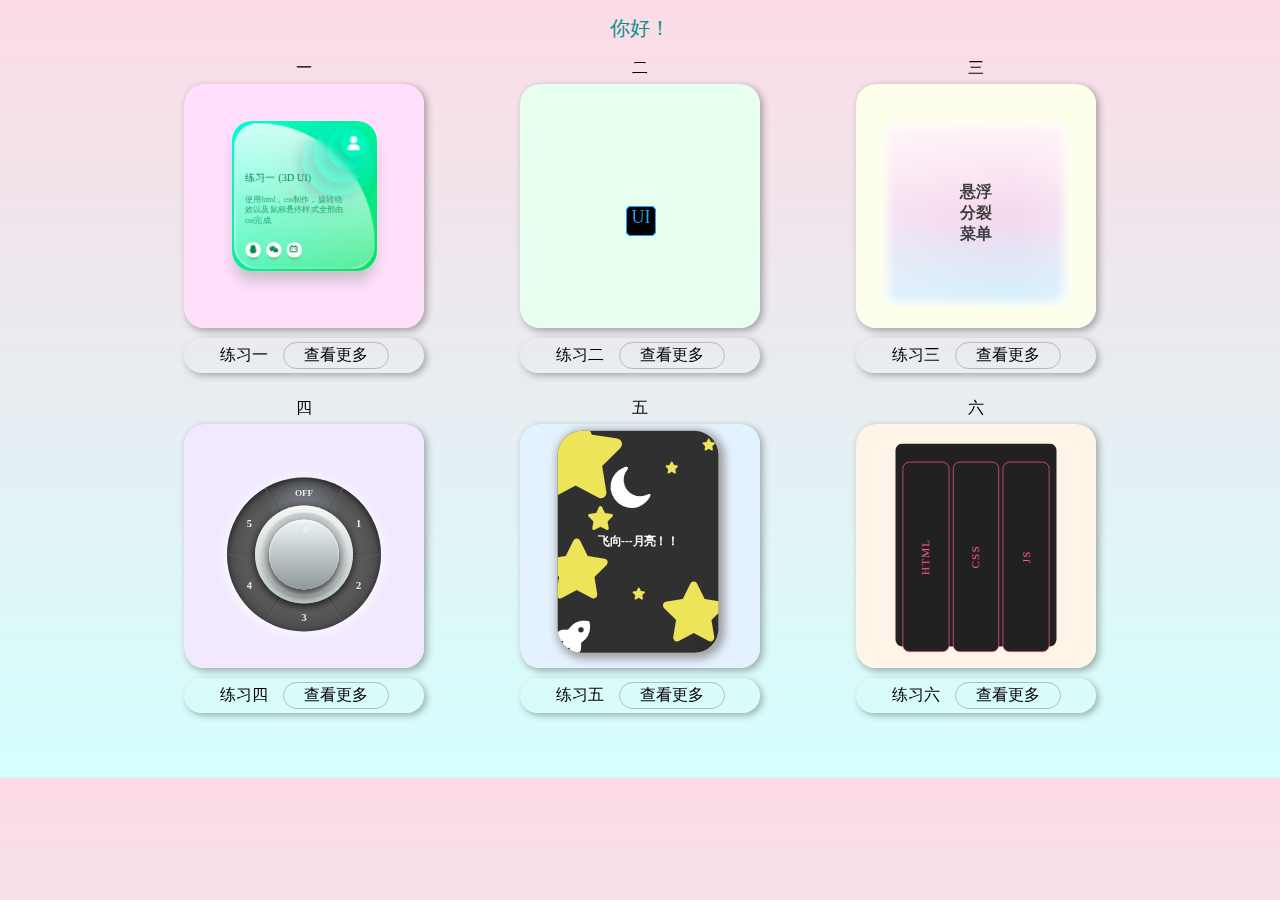
<file: index.html>
<!DOCTYPE html>
<html lang="en">

<head>
    <meta charset="UTF-8">
    <meta name="viewport" content="width=device-width, initial-scale=1.0">
    <title>项目二</title>
    <link rel="stylesheet" href="xiangmuer.css">
</head>

<body>
    <header class="toubu">
        <!-- 显示打字效果的元素 -->
        <p id="dz" class="dz dz-a"></p>
    </header>
    <div class="buju">
        <div class="chichun-bujukuang zibuju-a">一
            <div class="chichun-zhanshikuang zibuju-b">
                <iframe src="lx1/lx1.html" width="100%" height="100%" frameborder="0"></iframe>
            </div>
            <div class="zibuju-b zibuju-c">
                <p>练习一</p>
                <a href="lx1/lx1-a.html">查看更多</a>
            </div>
        </div>
        <div class="chichun-bujukuang zibuju-a">二
            <div class="chichun-zhanshikuang zibuju-b">
                <iframe src="lx2/lx2.html" width="100%" height="100%" frameborder="0"></iframe>
            </div>
            <div class="zibuju-b zibuju-c">
                <p>练习二</p>
                <span><a href="lx2/lx2-a.html">查看更多</a></span>
            </div>
        </div>
        <div class="chichun-bujukuang zibuju-a">三
            <div class="chichun-zhanshikuang zibuju-b">
                <iframe src="lx3/lx3.html" width="100%" height="100%" frameborder="0"></iframe>
            </div>
            <div class="zibuju-b zibuju-c">
                <p>练习三</p>
                <span><a href="lx3/lx3-a.html">查看更多</a></span>
            </div>
        </div>
        <div class="chichun-bujukuang zibuju-a">四
            <div class="chichun-zhanshikuang zibuju-b">
                <iframe src="lx4/lx4.html" width="100%" height="100%" frameborder="0"></iframe>
            </div>
            <div class="zibuju-b zibuju-c">
                <p>练习四</p>
                <span><a href="lx4/lx4-a.html">查看更多</a></span>
            </div>
        </div>
        <div class="chichun-bujukuang zibuju-a">五
            <div class="chichun-zhanshikuang zibuju-b">
                <iframe src="lx5/lx5.html" width="100%" height="100%" frameborder="0"></iframe>
            </div>
            <div class="zibuju-b zibuju-c">
                <p>练习五</p>
                <span><a href="lx5/lx5-a.html">查看更多</a></span>
            </div>
        </div>
        <div class="chichun-bujukuang zibuju-a">六
            <div class="chichun-zhanshikuang zibuju-b">
                <iframe src="lx6/lx6.html" width="100%" height="100%" frameborder="0"></iframe>
            </div>
            <div class="zibuju-b zibuju-c">
                <p>练习六</p>
                <span><a href="lx6/lx6-a.html">查看更多</a></span>
            </div>
        </div>
    </div>
    <!-- <header class="toubu">
        <p>css</p>
    </header>
    <div class="buju">
        <div class="chichun-bujukuang zibuju-a">1
            <div class="chichun-zhanshikuang zibuju-b">a</div>
            <div class="zibuju-a">
                <p>a</p>
            </div>
        </div>
        <div class="chichun-bujukuang zibuju-a">2
            <div class="chichun-zhanshikuang zibuju-b">a</div>
            <div class="zibuju-a">
                <p>a</p>
            </div>
        </div>
        <div class="chichun-bujukuang zibuju-a">3
            <div class="chichun-zhanshikuang zibuju-b">a</div>
            <div class="zibuju-a">
                <p>a</p>
            </div>
        </div>
        <div class="chichun-bujukuang zibuju-a">4
            <div class="chichun-zhanshikuang zibuju-b">a</div>
            <div class="zibuju-a">
                <p>a</p>
            </div>
        </div>
        <div class="chichun-bujukuang zibuju-a">5
            <div class="chichun-zhanshikuang zibuju-b">a</div>
            <div class="zibuju-a">
                <p>a</p>
            </div>
        </div>
        <div class="chichun-bujukuang zibuju-a">6
            <div class="chichun-zhanshikuang zibuju-b">a</div>
            <div class="zibuju-a">
                <p>a</p>
            </div>
        </div>
    </div>
    <header class="toubu">
        <p>js</p>
    </header>
    <div class="buju" style="margin-bottom: 3px;">
        <div class="chichun-bujukuang zibuju-a">1
            <div class="chichun-zhanshikuang zibuju-b">a</div>
            <div class="zibuju-a">
                <p>a</p>
            </div>
        </div>
        <div class="chichun-bujukuang zibuju-a">2
            <div class="chichun-zhanshikuang zibuju-b">a</div>
            <div class="zibuju-a">
                <p>a</p>
            </div>
        </div>
        <div class="chichun-bujukuang zibuju-a">3
            <div class="chichun-zhanshikuang zibuju-b">a</div>
            <div class="zibuju-a">
                <p>a</p>
            </div>
        </div>
        <div class="chichun-bujukuang zibuju-a">4
            <div class="chichun-zhanshikuang zibuju-b">a</div>
            <div class="zibuju-a">
                <p>a</p>
            </div>
        </div>
        <div class="chichun-bujukuang zibuju-a">5
            <div class="chichun-zhanshikuang zibuju-b">a</div>
            <div class="zibuju-a">
                <p>a</p>
            </div>
        </div>
        <div class="chichun-bujukuang zibuju-a">6
            <div class="chichun-zhanshikuang zibuju-b">a</div>
            <div class="zibuju-a">
                <p>a</p>
            </div>
        </div>
    </div> -->
    <script src="xiangmuer.js"></script>
</body>

</html>
</file>
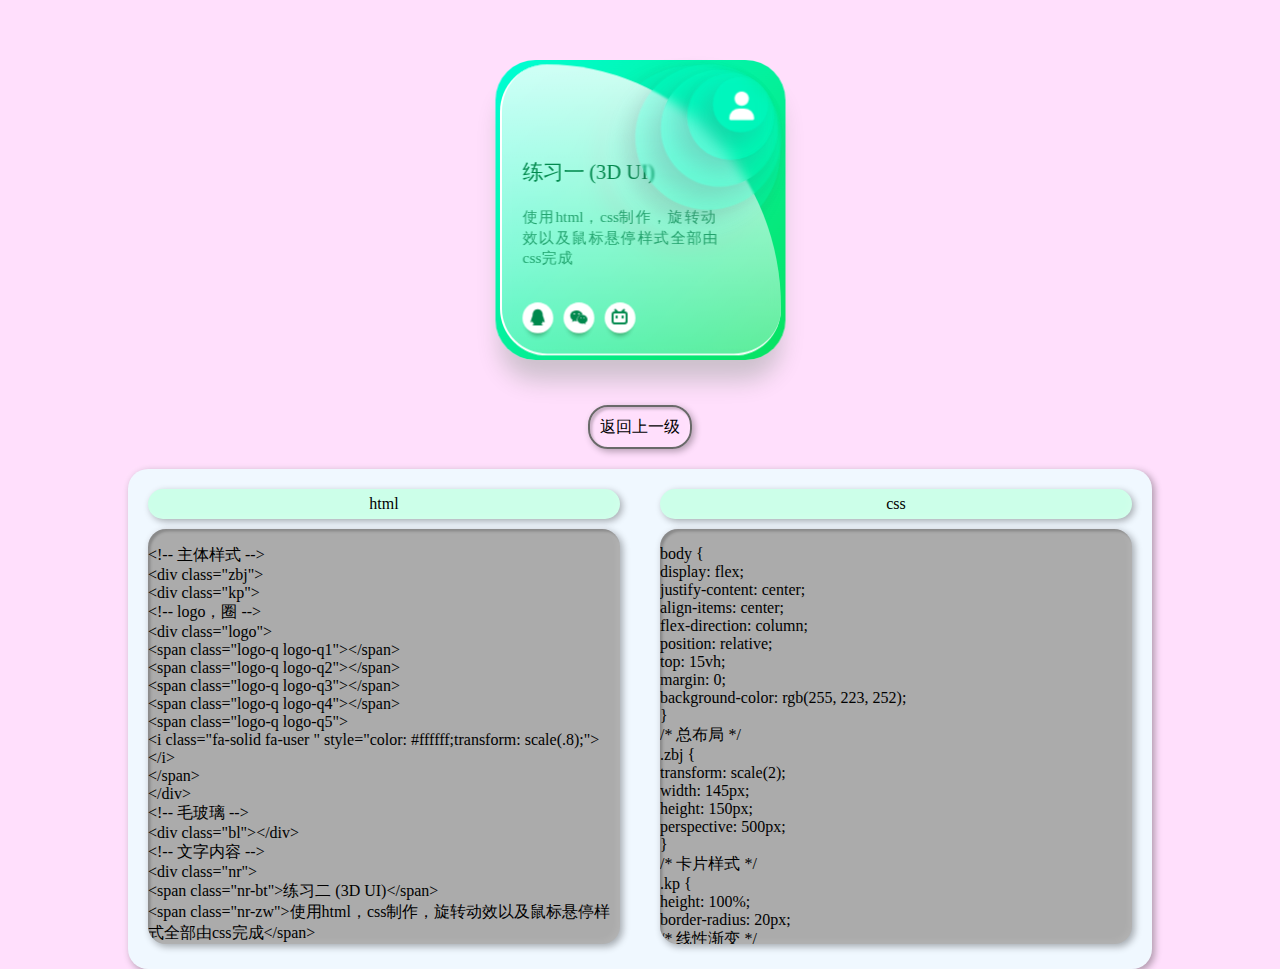
<file: lx1/lx1-a.html>
<!DOCTYPE html>
<html lang="en">

<head>
    <meta charset="UTF-8">
    <meta name="viewport" content="width=device-width, initial-scale=1.0">
    <title>练习一</title>
    <link rel="stylesheet" href="https://cdnjs.cloudflare.com/ajax/libs/font-awesome/6.1.1/css/all.min.css">
    <!-- 全局样式 -->
    <style>
        /* * {
            margin: 3px;
            border: 1px solid black;
        } */

        body {
            display: flex;
            justify-content: center;
            align-items: center;
            flex-direction: column;
            position: relative;
            top: 15vh;
            margin: 0;
            background-color: rgb(255, 223, 252);
        }
    </style>
    <!-- 主体样式 -->
    <style>
        /* 总布局 */
        .zbj {
            transform: scale(2);
            width: 145px;
            height: 150px;
            perspective: 500px;
        }

        /* 卡片样式 */
        .kp {
            height: 100%;
            border-radius: 20px;
            /* 线性渐变 */
            background: linear-gradient(135deg, rgb(0, 255, 214) 0%, rgb(8, 226, 96) 100%);
            /* 曲线动画，快进ease-in快出ease-out，all（应用于所有动画） */
            transition: all 0.5s ease-in-out;
            transform-style: preserve-3d;
            box-shadow: rgba(5, 71, 17, 0) 20px 25px 12.5px -20px, rgba(5, 71, 17, 0.2) 0px 12.5px 12.5px -2.5px;
        }

        /* 玻璃样式 */
        .bl {
            transform-style: preserve-3d;
            position: absolute;
            /* inset=top,right,buttom,left上，右，下，左 */
            inset: 4px;
            border-radius: 27.5px;
            border-top-right-radius: 100%;
            background: linear-gradient(0deg, rgba(255, 255, 255, 0.349) 0%, rgba(255, 255, 255, 0.815) 100%);
            /* 为后面的图形加效果，blur模糊，用于毛玻璃，-webkit旧版兼容 */
            -webkit-backdrop-filter: blur(2.5px);
            backdrop-filter: blur(2.5px);
            /* x，y，z */
            transform: translate3d(0px, 0px, 12.5px);
            border-left: 1px solid white;
            border-bottom: 1px solid white;
            transition: all 0.5s ease-in-out;
        }

        /* 文字内容 */
        .nr {
            padding: 50px 30px 0px 15px;
            transform: translate3d(0, 0, 13px);
        }

        /* 内容-标题 */
        .nr-bt {
            display: block;
            color: #00894d;
            font-weight: 450;
            font-size: 10px;
        }

        /* 内容-正文 */
        .nr-zw {
            display: block;
            color: rgba(0, 137, 78, 0.7647058824);
            font-size: 7.5px;
            margin-top: 10px;
        }

        /* 软件图标 */
        .tb {
            padding: 5px 5px;
            transform-style: preserve-3d;
            position: absolute;
            bottom: 10px;
            left: 10px;
            right: 10px;
            display: flex;
            align-items: center;
            justify-content: space-between;
            transform: translate3d(0, 0, 13px);
        }

        /* 图标布局 */
        .tb-bj {
            display: flex;
            gap: 5px;
            transform-style: preserve-3d;
        }

        /* 图标样式 */
        .tb-ys {
            width: 15px;
            height: 15px;
            padding: 2.5px;
            background: rgb(255, 255, 255);
            border-radius: 50%;
            border: none;
            display: grid;
            place-content: center;
            box-shadow: rgba(5, 71, 17, 0.5) 0px 3.5px 2.5px -2.5px;
            cursor: pointer;
        }

        /* 设置图标布局中第一个图标样式过度 */
        .tb-ys:first-child {
            transition: transform 0.2s ease-in-out 0.4s, box-shadow 0.2s ease-in-out 0.4s;
        }

        /* 第二个 */
        .tb-ys:nth-child(2) {
            transition: transform 0.2s ease-in-out 0.6s, box-shadow 0.2s ease-in-out 0.6s;
        }

        /* 第三个 */
        .tb-ys:nth-child(3) {
            transition: transform 0.2s ease-in-out 0.8s, box-shadow 0.2s ease-in-out 0.8s;
        }

        .tb-ys span {
            font-size: 8px;
            color: #00894d;
        }

        .tb-ys:hover {
            background: black;
        }

        .tb-ys:hover span {
            color: white;
        }

        /* 鼠标按下未松开时的样式 */
        .tb-ys:active {
            background: rgb(255, 234, 0);
        }

        .tb-ys:active span {
            color: black;
        }

        /* logo */
        .logo {
            position: absolute;
            right: 0;
            top: 0;
            transform-style: preserve-3d;
        }

        /* logo下面的圈 */
        .logo-q {
            display: block;
            position: absolute;
            aspect-ratio: 1;
            border-radius: 50%;
            top: 0;
            right: 0;
            box-shadow: rgba(100, 100, 111, 0.2) -5px 5px 10px 0px;
            -webkit-backdrop-filter: blur(2.5px);
            backdrop-filter: blur(2.5px);
            background: rgba(0, 249, 203, 0.2);
            transition: all 0.5s ease-in-out;
        }

        .logo-q1 {
            width: 85px;
            transform: translate3d(0, 0, 10px);
            top: 4px;
            right: 4px;
        }

        .logo-q2 {
            width: 70px;
            transform: translate3d(0, 0, 20px);
            top: 5px;
            right: 5px;
            -webkit-backdrop-filter: blur(0.5px);
            backdrop-filter: blur(0.5px);
            transition-delay: 0.4s;
        }

        .logo-q3 {
            width: 55px;
            transform: translate3d(0, 0, 30px);
            top: 8.5px;
            right: 8.5px;
            transition-delay: 0.8s;
        }

        .logo-q4 {
            width: 40px;
            transform: translate3d(0, 0, 40px);
            top: 11.5px;
            right: 11.5px;
            transition-delay: 1.2s;
        }

        .logo-q5 {
            width: 25px;
            transform: translate3d(0, 0, 50px);
            top: 15px;
            right: 15px;
            display: grid;
            place-content: center;
            transition-delay: 1.6s;
        }

        /* 卡片悬停样式 */
        .zbj:hover .kp {
            transform: rotate3d(1, 1, 0, 30deg);
            box-shadow: rgba(5, 71, 17, 0.3) 15px 25px 12.5px -20px, rgba(5, 71, 17, 0.1) 0px 12.5px 15px 0px;
        }

        .zbj:hover .kp .tb-ys {
            transform: translate3d(0, 0, 25px);
            box-shadow: rgba(5, 71, 17, 0.2) -2.5px 10px 5px 0px;
        }

        /* logo圈悬停样式 */
        .zbj:hover .kp .logo .logo-q2 {
            transform: translate3d(0, 0, 30px);
        }

        .zbj:hover .kp .logo .logo-q3 {
            transform: translate3d(0, 0, 40px);
        }

        .zbj:hover .kp .logo .logo-q4 {
            transform: translate3d(0, 0, 50px);
        }

        .zbj:hover .kp .logo .logo-q5 {
            transform: translate3d(0, 0, 60px);
        }
    </style>
    <!-- 返回按钮样式 -->
    <style>
        /* 返回上一级按钮 */
        .anniu {
            box-shadow: inset 2.5px 2.5px 2.5px rgba(0, 0, 0, 0.2),
                inset -2.5px -2.5px 7.5px rgba(255, 255, 255, 0.1),
                2.5px 2.5px 7.5px rgba(0, 0, 0, 0.3),
                -2.5px -2.5px 7.5px rgba(255, 255, 255, 0.1);
            margin-top: 120px;
            margin-bottom: 20px;
            display: flex;
            justify-content: center;
            align-items: center;
            height: 40px;
            width: 100px;
            border: 2px solid rgb(105, 105, 105);
            border-radius: 20px;
            transition: 0.5s;
            cursor: pointer;
        }

        .anniu:hover {
            border: 2px solid rgb(255, 255, 255);
            background-color: rgb(29, 29, 29);
            color: white;
        }
    </style>
    <!-- 代码区样式 -->
    <style>
        /* 代码区 */
        .dmq {
            /* border: 1px solid black; */
            border-radius: 20px;
            height: auto;
            width: 80%;
            display: flex;
            align-items: center;
            justify-content: space-evenly;
            flex-wrap: wrap;
            background-color: aliceblue;
            box-shadow:
                inset -2.5px -2.5px 7.5px rgba(255, 255, 255, 0.1),
                2.5px 2.5px 7.5px rgba(0, 0, 0, 0.3),
                -2.5px -2.5px 7.5px rgba(255, 255, 255, 0.1);
        }

        /* 类别 */
        .html,
        .css,
        .js {
            margin: 10px;
            flex: 1;
            height: 480px;
            border-radius: 19px;
            min-width: 30vh;

        }

        /* 类别文字样式 */
        .lb-wz {
            height: 30px;
            margin: 10px;
            border-radius: 18px;
            display: flex;
            justify-content: center;
            align-items: center;
            background-color: #ccffe9;
            box-shadow:
                inset -2.5px -2.5px 7.5px rgba(255, 255, 255, 0.1),
                2.5px 2.5px 7.5px rgba(0, 0, 0, 0.3),
                -2.5px -2.5px 7.5px rgba(255, 255, 255, 0.1);
        }

        /* 代码 */
        .dm {
            border-radius: 18px;
            margin: 10px;
            height: 415px;
            overflow: auto;
            background-color: rgb(171, 171, 171);
            box-shadow: inset 2.5px 2.5px 2.5px rgba(0, 0, 0, 0.2),
                inset -2.5px -2.5px 7.5px rgba(255, 255, 255, 0.1),
                2.5px 2.5px 7.5px rgba(0, 0, 0, 0.3),
                -2.5px -2.5px 7.5px rgba(255, 255, 255, 0.1);
        }
    </style>
</head>

<body>
    <!-- 主体样式 -->
    <div class="zbj">
        <div class="kp">
            <!-- logo，圈 -->
            <div class="logo">
                <span class="logo-q logo-q1"></span>
                <span class="logo-q logo-q2"></span>
                <span class="logo-q logo-q3"></span>
                <span class="logo-q logo-q4"></span>
                <span class="logo-q logo-q5">
                    <i class="fa-solid fa-user " style="color: #ffffff;transform: scale(.8);"></i>
                </span>
            </div>
            <!-- 毛玻璃 -->
            <div class="bl"></div>
            <!-- 文字内容 -->
            <div class="nr">
                <span class="nr-bt">练习一 (3D UI)</span>
                <span class="nr-zw">使用html，css制作，旋转动效以及鼠标悬停样式全部由css完成</span>
            </div>
            <!-- 软件图标 -->
            <div class="tb">
                <div class="tb-bj">
                    <button class="tb-ys">
                        <span>
                            <i class="fa-brands fa-qq"></i>
                        </span>
                    </button>
                    <button class="tb-ys">
                        <span>
                            <i class="fa-brands fa-weixin"></i>
                        </span>
                    </button>
                    <button class="tb-ys">
                        <span>
                            <i class="fa-brands fa-bilibili"></i>
                        </span>
                    </button>
                </div>
            </div>
        </div>
    </div>
    <!-- 返回按钮 -->
    <div id="fh" class="anniu">返回上一级</div>
    <script>
        var fhan = document.getElementById('fh');
        // 点击事件
        fhan.addEventListener('click', function () {
            // 用history对象的back方法返回上级页面
            history.back();
        });
    </script>
    <!-- 代码区 -->
    <div class="dmq">
        <!-- html部分 -->
        <div class="html">
            <div class="lb-wz">html</div>
            <div class="dm">
                <p>
                    &lt;!-- 主体样式 --&gt;<br>
                    &lt;div class="zbj"&gt;<br>
                    &lt;div class="kp"&gt;<br>
                    &lt;!-- logo，圈 --&gt;<br>
                    &lt;div class="logo"&gt;<br>
                    &lt;span class="logo-q logo-q1"&gt;&lt;/span&gt;<br>
                    &lt;span class="logo-q logo-q2"&gt;&lt;/span&gt;<br>
                    &lt;span class="logo-q logo-q3"&gt;&lt;/span&gt;<br>
                    &lt;span class="logo-q logo-q4"&gt;&lt;/span&gt;<br>
                    &lt;span class="logo-q logo-q5"&gt;<br>
                    &lt;i class="fa-solid fa-user " style="color: #ffffff;transform:
                    scale(.8);"&gt;&lt;/i&gt;<br>
                    &lt;/span&gt;<br>
                    &lt;/div&gt;<br>
                    &lt;!-- 毛玻璃 --&gt;<br>
                    &lt;div class="bl"&gt;&lt;/div&gt;<br>
                    &lt;!-- 文字内容 --&gt;<br>
                    &lt;div class="nr"&gt;<br>
                    &lt;span class="nr-bt"&gt;练习二 (3D UI)&lt;/span&gt;<br>
                    &lt;span
                    class="nr-zw"&gt;使用html，css制作，旋转动效以及鼠标悬停样式全部由css完成&lt;/span&gt;<br>
                    &lt;/div&gt;<br>
                    &lt;!-- 软件图标 --&gt;<br>
                    &lt;div class="tb"&gt;<br>
                    &lt;div class="tb-bj"&gt;<br>
                    &lt;button class="tb-ys"&gt;<br>
                    &lt;span&gt;<br>
                    &lt;i class="fa-brands fa-qq"&gt;&lt;/i&gt;<br>
                    &lt;/span&gt;<br>
                    &lt;/button&gt;<br>
                    &lt;button class="tb-ys"&gt;<br>
                    &lt;span&gt;<br>
                    &lt;i class="fa-brands fa-weixin"&gt;&lt;/i&gt;<br>
                    &lt;/span&gt;<br>
                    &lt;/button&gt;<br>
                    &lt;button class="tb-ys"&gt;<br>
                    &lt;span&gt;<br>
                    &lt;i class="fa-brands fa-bilibili"&gt;&lt;/i&gt;<br>
                    &lt;/span&gt;<br>
                    &lt;/button&gt;<br>
                    &lt;/div&gt;<br>
                    &lt;/div&gt;<br>
                    &lt;/div&gt;<br>
                    &lt;/div&gt;<br>
                </p>
            </div>
        </div>
        <!-- css部分 -->
        <div class="css">
            <div class="lb-wz">css</div>
            <div class="dm">
                <p>
                    body {<br>
                    display: flex;<br>
                    justify-content: center;<br>
                    align-items: center;<br>
                    flex-direction: column;<br>
                    position: relative;<br>
                    top: 15vh;<br>
                    margin: 0;<br>
                    background-color: rgb(255, 223, 252);<br>
                    }<br>
                    /* 总布局 */<br>
                    .zbj {<br>
                    transform: scale(2);<br>
                    width: 145px;<br>
                    height: 150px;<br>
                    perspective: 500px;<br>
                    }<br>

                    /* 卡片样式 */<br>
                    .kp {<br>
                    height: 100%;<br>
                    border-radius: 20px;<br>
                    /* 线性渐变 */<br>
                    background: linear-gradient(135deg, rgb(0, 255, 214) 0%, rgb(8, 226, 96) 100%);<br>
                    /* 曲线动画，快进ease-in快出ease-out，all（应用于所有动画） */<br>
                    transition: all 0.5s ease-in-out;<br>
                    transform-style: preserve-3d;<br>
                    box-shadow: rgba(5, 71, 17, 0) 20px 25px 12.5px -20px, rgba(5, 71, 17, 0.2) 0px 12.5px 12.5px<br>
                    -2.5px;<br>
                    }<br>

                    /* 玻璃样式 */<br>
                    .bl {<br>
                    transform-style: preserve-3d;<br>
                    position: absolute;<br>
                    /* inset=top,right,buttom,left上，右，下，左 */<br>
                    inset: 4px;<br>
                    border-radius: 27.5px;<br>
                    border-top-right-radius: 100%;<br>
                    background: linear-gradient(0deg, rgba(255, 255, 255, 0.349) 0%, rgba(255, 255, 255, 0.815)
                    100%);<br>
                    /* 为后面的图形加效果，blur模糊，用于毛玻璃，-webkit旧版兼容 */<br>
                    -webkit-backdrop-filter: blur(2.5px);<br>
                    backdrop-filter: blur(2.5px);<br>
                    /* x，y，z */<br>
                    transform: translate3d(0px, 0px, 12.5px);<br>
                    border-left: 1px solid white;<br>
                    border-bottom: 1px solid white;<br>
                    transition: all 0.5s ease-in-out;<br>
                    }<br>

                    /* 文字内容 */<br>
                    .nr {<br>
                    padding: 50px 30px 0px 15px;<br>
                    transform: translate3d(0, 0, 13px);<br>
                    }<br>

                    /* 内容-标题 */<br>
                    .nr-bt {<br>
                    display: block;<br>
                    color: #00894d;<br>
                    font-weight: 450;<br>
                    font-size: 10px;<br>
                    }<br>

                    /* 内容-正文 */<br>
                    .nr-zw {<br>
                    display: block;<br>
                    color: rgba(0, 137, 78, 0.7647058824);<br>
                    font-size: 7.5px;<br>
                    margin-top: 10px;<br>
                    }<br>

                    /* 软件图标 */<br>
                    .tb {<br>
                    padding: 5px 5px;<br>
                    transform-style: preserve-3d;<br>
                    position: absolute;<br>
                    bottom: 10px;<br>
                    left: 10px;<br>
                    right: 10px;<br>
                    display: flex;<br>
                    align-items: center;<br>
                    justify-content: space-between;<br>
                    transform: translate3d(0, 0, 13px);<br>
                    }<br>

                    /* 图标布局 */<br>
                    .tb-bj {<br>
                    display: flex;<br>
                    gap: 5px;<br>
                    transform-style: preserve-3d;<br>
                    }<br>

                    /* 图标样式 */<br>
                    .tb-ys {<br>
                    width: 15px;<br>
                    height: 15px;<br>
                    padding: 2.5px;<br>
                    background: rgb(255, 255, 255);<br>
                    border-radius: 50%;<br>
                    border: none;<br>
                    display: grid;<br>
                    place-content: center;<br>
                    box-shadow: rgba(5, 71, 17, 0.5) 0px 3.5px 2.5px -2.5px;<br>
                    cursor: pointer;<br>
                    }<br>

                    /* 设置图标布局中第一个图标样式过度 */<br>
                    .tb-ys:first-child {<br>
                    transition: transform 0.2s ease-in-out 0.4s, box-shadow 0.2s ease-in-out 0.4s;<br>
                    }<br>

                    /* 第二个 */<br>
                    .tb-ys:nth-child(2) {<br>
                    transition: transform 0.2s ease-in-out 0.6s, box-shadow 0.2s ease-in-out 0.6s;<br>
                    }<br>

                    /* 第三个 */
                    .tb-ys:nth-child(3) {<br>
                    transition: transform 0.2s ease-in-out 0.8s, box-shadow 0.2s ease-in-out 0.8s;<br>
                    }<br>

                    .tb-ys span {<br>
                    font-size: 8px;<br>
                    color: #00894d;<br>
                    }<br>

                    .tb-ys:hover {<br>
                    background: black;<br>
                    }<br>

                    .tb-ys:hover span {<br>
                    color: white;<br>
                    }<br>

                    /* 鼠标按下未松开时的样式 */<br>
                    .tb-ys:active {<br>
                    background: rgb(255, 234, 0);<br>
                    }<br>

                    .tb-ys:active span {<br>
                    color: black;<br>
                    }<br>

                    /* logo */<br>
                    .logo {<br>
                    position: absolute;<br>
                    right: 0;<br>
                    top: 0;<br>
                    transform-style: preserve-3d;<br>
                    }<br>

                    /* logo下面的圈 */<br>
                    .logo-q {<br>
                    display: block;<br>
                    position: absolute;<br>
                    aspect-ratio: 1;<br>
                    border-radius: 50%;<br>
                    top: 0;<br>
                    right: 0;<br>
                    box-shadow: rgba(100, 100, 111, 0.2) -5px 5px 10px 0px;<br>
                    -webkit-backdrop-filter: blur(2.5px);<br>
                    backdrop-filter: blur(2.5px);<br>
                    background: rgba(0, 249, 203, 0.2);<br>
                    transition: all 0.5s ease-in-out;<br>
                    }<br>

                    .logo-q1 {<br>
                    width: 85px;<br>
                    transform: translate3d(0, 0, 10px);<br>
                    top: 4px;<br>
                    right: 4px;<br>
                    }<br>

                    .logo-q2 {<br>
                    width: 70px;<br>
                    transform: translate3d(0, 0, 20px);<br>
                    top: 5px;<br>
                    right: 5px;<br>
                    -webkit-backdrop-filter: blur(0.5px);<br>
                    backdrop-filter: blur(0.5px);<br>
                    transition-delay: 0.4s;<br>
                    }<br>

                    .logo-q3 {<br>
                    width: 55px;<br>
                    transform: translate3d(0, 0, 30px);<br>
                    top: 8.5px;<br>
                    right: 8.5px;<br>
                    transition-delay: 0.8s;<br>
                    }<br>

                    .logo-q4 {<br>
                    width: 40px;<br>
                    transform: translate3d(0, 0, 40px);<br>
                    top: 11.5px;<br>
                    right: 11.5px;<br>
                    transition-delay: 1.2s;<br>
                    }<br>

                    .logo-q5 {<br>
                    width: 25px;<br>
                    transform: translate3d(0, 0, 50px);<br>
                    top: 15px;<br>
                    right: 15px;<br>
                    display: grid;<br>
                    place-content: center;<br>
                    transition-delay: 1.6s;<br>
                    }<br>

                    /* 卡片悬停样式 */<br>
                    .zbj:hover .kp {<br>
                    transform: rotate3d(1, 1, 0, 30deg);<br>
                    box-shadow: rgba(5, 71, 17, 0.3) 15px 25px 12.5px -20px, rgba(5, 71, 17, 0.1) 0px 12.5px 15px
                    0px;<br>
                    }<br>

                    .zbj:hover .kp .tb-ys {<br>
                    transform: translate3d(0, 0, 25px);<br>
                    box-shadow: rgba(5, 71, 17, 0.2) -2.5px 10px 5px 0px;<br>
                    }<br>

                    /* logo圈悬停样式 */<br>
                    .zbj:hover .kp .logo .logo-q2 {<br>
                    transform: translate3d(0, 0, 30px);<br>
                    }<br>

                    .zbj:hover .kp .logo .logo-q3 {<br>
                    transform: translate3d(0, 0, 40px);<br>
                    }<br>

                    .zbj:hover .kp .logo .logo-q4 {<br>
                    transform: translate3d(0, 0, 50px);<br>
                    }<br>

                    .zbj:hover .kp .logo .logo-q5 {<br>
                    transform: translate3d(0, 0, 60px);<br>
                    }<br>
                </p>
            </div>
        </div>
        <!-- js部分 -->
        <!-- <div class="js">
            <div class="lb-wz">js</div>
            <div class="dm">
                <p></p>
            </div>
        </div> -->
    </div>
</body>

</html>
</file>
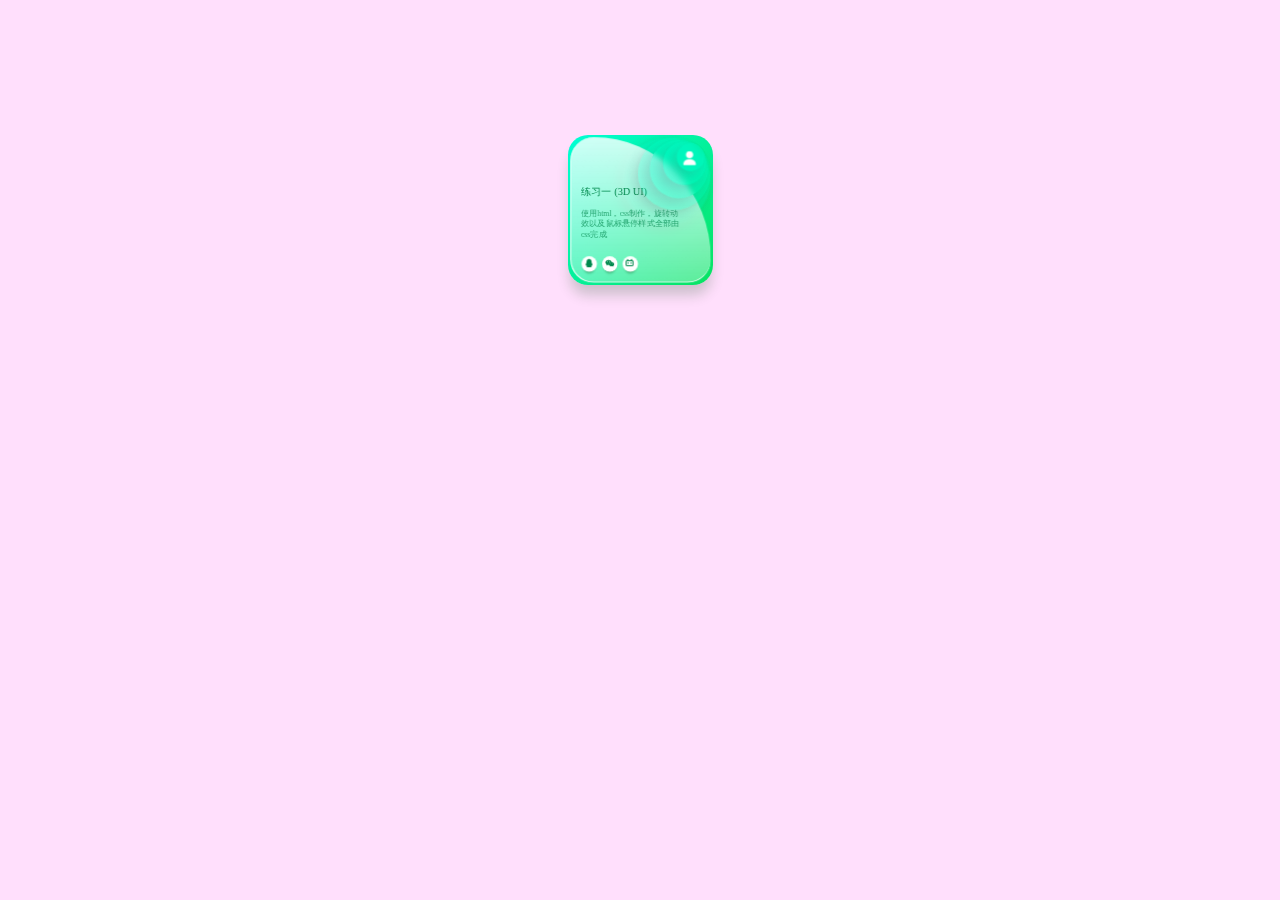
<file: lx1/lx1.html>
<!DOCTYPE html>
<html lang="en">

<head>
    <meta charset="UTF-8">
    <meta name="viewport" content="width=device-width, initial-scale=1.0">
    <title>练习一</title>
    <link rel="stylesheet" href="https://cdnjs.cloudflare.com/ajax/libs/font-awesome/6.1.1/css/all.min.css">
    <!-- 全局样式 -->
    <style>
        /* * {
            margin: 3px;
            border: 1px solid black;
        } */

        body {
            display: flex;
            justify-content: center;
            align-items: center;
            flex-direction: column;
            position: relative;
            top: 15vh;
            margin: 0;
            background-color: rgb(255, 223, 252);
        }
    </style>
    <!-- 主体样式 -->
    <style>
        /* 总布局 */
        .zbj {
            /* transform: scale(2); */
            width: 145px;
            height: 150px;
            perspective: 500px;
        }

        /* 卡片样式 */
        .kp {
            height: 100%;
            border-radius: 20px;
            /* 线性渐变 */
            background: linear-gradient(135deg, rgb(0, 255, 214) 0%, rgb(8, 226, 96) 100%);
            /* 曲线动画，快进ease-in快出ease-out，all（应用于所有动画） */
            transition: all 0.5s ease-in-out;
            transform-style: preserve-3d;
            box-shadow: rgba(5, 71, 17, 0) 20px 25px 12.5px -20px, rgba(5, 71, 17, 0.2) 0px 12.5px 12.5px -2.5px;
        }

        /* 玻璃样式 */
        .bl {
            transform-style: preserve-3d;
            position: absolute;
            /* inset=top,right,buttom,left上，右，下，左 */
            inset: 4px;
            border-radius: 27.5px;
            border-top-right-radius: 100%;
            background: linear-gradient(0deg, rgba(255, 255, 255, 0.349) 0%, rgba(255, 255, 255, 0.815) 100%);
            /* 为后面的图形加效果，blur模糊，用于毛玻璃，-webkit旧版兼容 */
            -webkit-backdrop-filter: blur(2.5px);
            backdrop-filter: blur(2.5px);
            /* x，y，z */
            transform: translate3d(0px, 0px, 12.5px);
            border-left: 1px solid white;
            border-bottom: 1px solid white;
            transition: all 0.5s ease-in-out;
        }

        /* 文字内容 */
        .nr {
            padding: 50px 30px 0px 15px;
            transform: translate3d(0, 0, 13px);
        }

        /* 内容-标题 */
        .nr-bt {
            display: block;
            color: #00894d;
            font-weight: 450;
            font-size: 10px;
        }

        /* 内容-正文 */
        .nr-zw {
            display: block;
            color: rgba(0, 137, 78, 0.7647058824);
            font-size: 7.5px;
            margin-top: 10px;
        }

        /* 软件图标 */
        .tb {
            padding: 5px 5px;
            transform-style: preserve-3d;
            position: absolute;
            bottom: 10px;
            left: 10px;
            right: 10px;
            display: flex;
            align-items: center;
            justify-content: space-between;
            transform: translate3d(0, 0, 13px);
        }

        /* 图标布局 */
        .tb-bj {
            display: flex;
            gap: 5px;
            transform-style: preserve-3d;
        }

        /* 图标样式 */
        .tb-ys {
            width: 15px;
            height: 15px;
            padding: 2.5px;
            background: rgb(255, 255, 255);
            border-radius: 50%;
            border: none;
            display: grid;
            place-content: center;
            box-shadow: rgba(5, 71, 17, 0.5) 0px 3.5px 2.5px -2.5px;
        }

        /* 设置图标布局中第一个图标样式过度 */
        .tb-ys:first-child {
            transition: transform 0.2s ease-in-out 0.4s, box-shadow 0.2s ease-in-out 0.4s;
        }

        /* 第二个 */
        .tb-ys:nth-child(2) {
            transition: transform 0.2s ease-in-out 0.6s, box-shadow 0.2s ease-in-out 0.6s;
        }

        /* 第三个 */
        .tb-ys:nth-child(3) {
            transition: transform 0.2s ease-in-out 0.8s, box-shadow 0.2s ease-in-out 0.8s;
        }

        .tb-ys span {
            font-size: 8px;
            color: #00894d;
        }

        .tb-ys:hover {
            background: black;
        }

        .tb-ys:hover span {
            color: white;
        }

        /* 鼠标按下未松开时的样式 */
        .tb-ys:active {
            background: rgb(255, 234, 0);
        }

        .tb-ys:active span {
            color: black;
        }

        /* logo */
        .logo {
            position: absolute;
            right: 0;
            top: 0;
            transform-style: preserve-3d;
        }

        /* logo下面的圈 */
        .logo-q {
            display: block;
            position: absolute;
            aspect-ratio: 1;
            border-radius: 50%;
            top: 0;
            right: 0;
            box-shadow: rgba(100, 100, 111, 0.2) -5px 5px 10px 0px;
            -webkit-backdrop-filter: blur(2.5px);
            backdrop-filter: blur(2.5px);
            background: rgba(0, 249, 203, 0.2);
            transition: all 0.5s ease-in-out;
        }

        .logo-q1 {
            width: 85px;
            transform: translate3d(0, 0, 10px);
            top: 4px;
            right: 4px;
        }

        .logo-q2 {
            width: 70px;
            transform: translate3d(0, 0, 20px);
            top: 5px;
            right: 5px;
            -webkit-backdrop-filter: blur(0.5px);
            backdrop-filter: blur(0.5px);
            transition-delay: 0.4s;
        }

        .logo-q3 {
            width: 55px;
            transform: translate3d(0, 0, 30px);
            top: 8.5px;
            right: 8.5px;
            transition-delay: 0.8s;
        }

        .logo-q4 {
            width: 40px;
            transform: translate3d(0, 0, 40px);
            top: 11.5px;
            right: 11.5px;
            transition-delay: 1.2s;
        }

        .logo-q5 {
            width: 25px;
            transform: translate3d(0, 0, 50px);
            top: 15px;
            right: 15px;
            display: grid;
            place-content: center;
            transition-delay: 1.6s;
        }

        /* 卡片悬停样式 */
        .zbj:hover .kp {
            transform: rotate3d(1, 1, 0, 30deg);
            box-shadow: rgba(5, 71, 17, 0.3) 15px 25px 12.5px -20px, rgba(5, 71, 17, 0.1) 0px 12.5px 15px 0px;
        }

        .zbj:hover .kp .tb-ys {
            transform: translate3d(0, 0, 25px);
            box-shadow: rgba(5, 71, 17, 0.2) -2.5px 10px 5px 0px;
        }

        /* logo圈悬停样式 */
        .zbj:hover .kp .logo .logo-q2 {
            transform: translate3d(0, 0, 30px);
        }

        .zbj:hover .kp .logo .logo-q3 {
            transform: translate3d(0, 0, 40px);
        }

        .zbj:hover .kp .logo .logo-q4 {
            transform: translate3d(0, 0, 50px);
        }

        .zbj:hover .kp .logo .logo-q5 {
            transform: translate3d(0, 0, 60px);
        }
    </style>
</head>

<body>
    <!-- 主体样式 -->
    <div class="zbj">
        <div class="kp">
            <!-- logo，圈 -->
            <div class="logo">
                <span class="logo-q logo-q1"></span>
                <span class="logo-q logo-q2"></span>
                <span class="logo-q logo-q3"></span>
                <span class="logo-q logo-q4"></span>
                <span class="logo-q logo-q5">
                    <i class="fa-solid fa-user " style="color: #ffffff;transform: scale(.8);"></i>
                </span>
            </div>
            <!-- 毛玻璃 -->
            <div class="bl"></div>
            <!-- 文字内容 -->
            <div class="nr">
                <span class="nr-bt">练习一 (3D UI)</span>
                <span class="nr-zw">使用html，css制作，旋转动效以及鼠标悬停样式全部由css完成</span>
            </div>
            <!-- 软件图标 -->
            <div class="tb">
                <div class="tb-bj">
                    <button class="tb-ys">
                        <span>
                            <i class="fa-brands fa-qq"></i>
                        </span>
                    </button>
                    <button class="tb-ys">
                        <span>
                            <i class="fa-brands fa-weixin"></i>
                        </span>
                    </button>
                    <button class="tb-ys">
                        <span>
                            <i class="fa-brands fa-bilibili"></i>
                        </span>
                    </button>
                </div>
            </div>
        </div>
    </div>
</body>

</html>
</file>
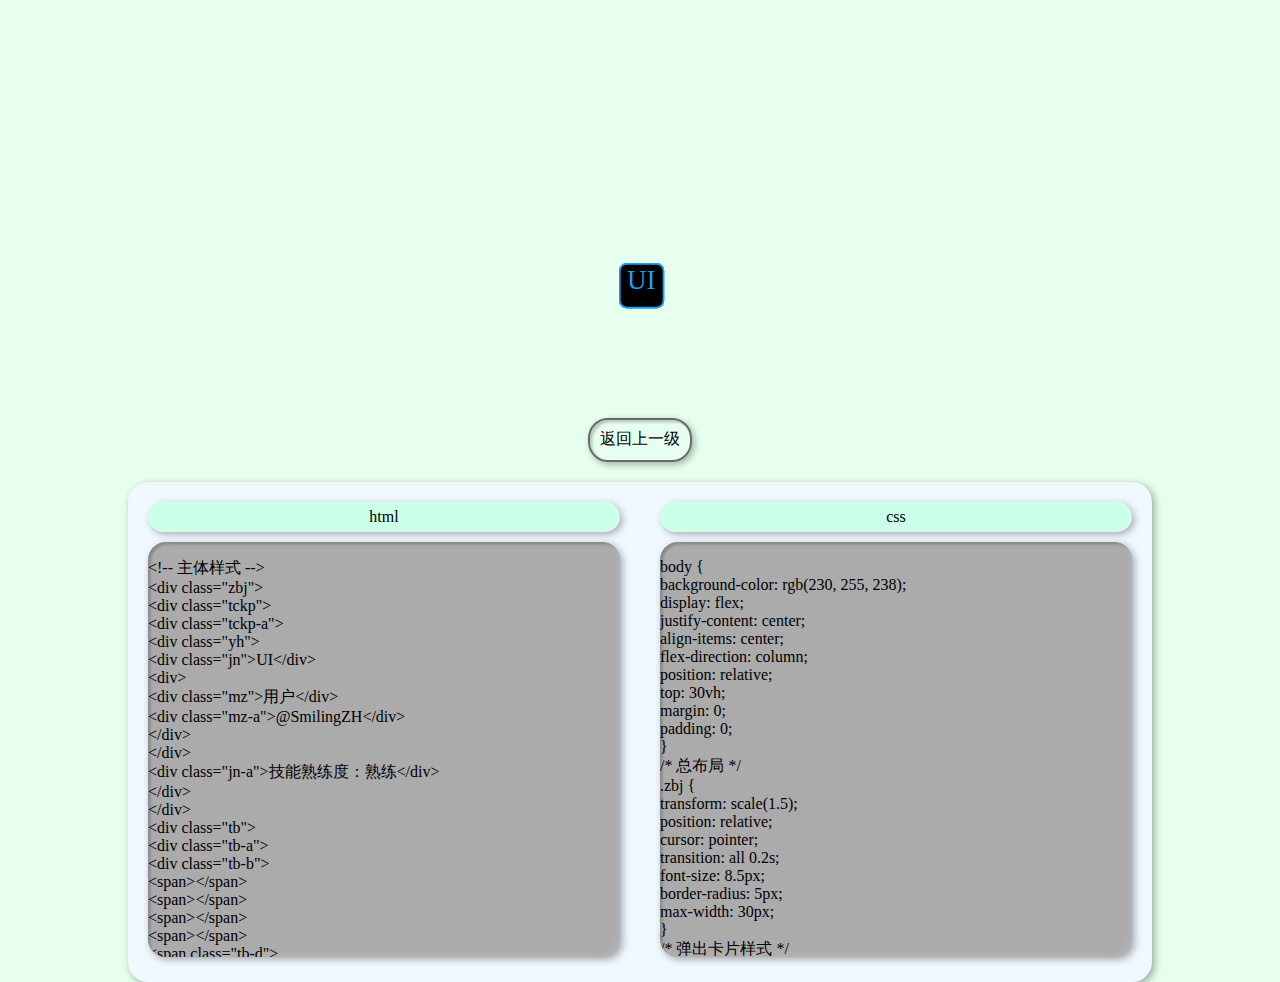
<file: lx2/lx2-a.html>
<!DOCTYPE html>
<html lang="en">

<head>
    <meta charset="UTF-8">
    <meta name="viewport" content="width=device-width, initial-scale=1.0">
    <title>练习二</title>
    <!-- 全局样式 -->
    <style>
        /* * {
            margin: 3px;
            border: 1px solid black;
        } */

        body {
            background-color: rgb(230, 255, 238);
            display: flex;
            justify-content: center;
            align-items: center;
            flex-direction: column;
            position: relative;
            top: 30vh;
            margin: 0;
            padding: 0;
        }
    </style>
    <!-- 主体样式 -->
    <style>
        /* 总布局 */
        .zbj {
            transform: scale(1.5);
            position: relative;
            cursor: pointer;
            transition: all 0.2s;
            font-size: 8.5px;
            border-radius: 5px;
            max-width: 30px;
        }

        /* 弹出卡片样式 */
        .tckp {
            position: absolute;
            top: 0;
            left: 50%;
            transform: translateX(-50%);
            padding: 10px;
            /* 透明度0~1=0~100% */
            opacity: 0;
            pointer-events: none;
            transition: all 0.3s;
            border-radius: 8.5px;
            box-shadow: inset 2.5px 2.5px 2.5px rgba(0, 0, 0, 0.2),
                inset -2.5px -2.5px 7.5px rgba(255, 255, 255, 0.1),
                2.5px 2.5px 7.5px rgba(0, 0, 0, 0.3), -2.5px -2.5px 7.5px rgba(255, 255, 255, 0.1);
        }

        .tckp-a {
            background: #2a2b2f;
            border-radius: 5px 7.5px;
            padding: 5px;
            border: 1px solid rgba(11, 63, 95, 1);
        }

        /* 鼠标悬停时卡片出现 */
        .zbj:hover .tckp {
            top: -100px;
            opacity: 1;
            visibility: visible;
            pointer-events: auto;
        }

        /* 用户 */
        .yh {
            display: flex;
            gap: 5px;
        }

        /* 技能 */
        .jn {
            width: 25px;
            height: 25px;
            font-size: 12.5px;
            font-weight: 350;
            border: 1px solid #1da1f2;
            border-radius: 5px;
            display: flex;
            align-items: center;
            justify-content: center;
            background: #fff;
        }

        .jn-a {
            color: #ccc;
            padding-top: 2.5px;
        }

        /* 名字 */
        .mz {
            font-size: 8.5px;
            font-weight: 350;
            color: #1da1f2;
        }

        .mz-a {
            display: flex;
            flex-direction: column;
            gap: 0;
            color: #fff;
        }

        /* 图标 */
        .tb {
            color: #1da1f2;
            border-color: #1da1f2;
            writing-mode: horizontal-tb;
            white-space: nowrap;
            font-size: large;
        }

        .tb-a {
            text-decoration: none;
            color: #fff;
            display: block;
            position: relative;
        }

        .tb-b {
            width: 27.5px;
            height: 27.5px;
            transition: transform 0.3s;
        }

        .tb-b span {
            position: absolute;
            top: 0;
            left: 0;
            height: 100%;
            width: 100%;
            border: 1px solid #fff;
            border-radius: 5px;
            transition: all 0.3s;
            color: #1da1f2;
            border-color: #1da1f2;
            writing-mode: horizontal-tb;
            white-space: nowrap;
            font-size: large;
        }

        .tb-c {
            position: absolute;
            left: 50%;
            bottom: -2.5px;
            opacity: 0;
            font-weight: 250;
            transform: translateX(-50%);
            transition: bottom 0.3s ease, opacity 0.3s ease;
        }

        .tb-d {
            font-size: 15px;
            text-align: center;
            color: #1da1f2;
            background: #000;
        }

        .tb-d p {
            margin: 0;
        }

        .tb:hover .tb-b {
            transform: rotate(-35deg) skew(20deg);
        }

        .tb:hover.tb-b span {
            box-shadow: -0.5px 0.5px 1.5px #1da1f2;
        }

        .tb-a:hover .tb-c {
            bottom: -35px;
            opacity: 1;
        }

        .tb-a:hover .tb-b span:nth-child(1) {
            opacity: 0.2;
        }

        .tb-a:hover .tb-b span:nth-child(2) {
            opacity: 0.4;
            transform: translate(2.5px, -2.5px);
        }

        .tb-a:hover .tb-b span:nth-child(3) {
            opacity: 0.6;
            transform: translate(5px, -5px);
        }

        .tb-a:hover .tb-b span:nth-child(4) {
            opacity: 0.8;
            transform: translate(7.5px, -7.5px);
        }

        .tb-a:hover .tb-b span:nth-child(5) {
            opacity: 1;
            transform: translate(10px, -10px);
        }

        /* 按钮 */
        .an {
            opacity: 0.5;
            position: relative;
            background: rgb(255, 255, 255);
            cursor: pointer;
            transition: all 0.2s;
            font-size: 8.5px;
            padding: 0.35em 0.9em;
            color: rgb(0, 225, 255);
            border-radius: 4px;
            box-shadow: inset 2.5px 2.5px 2.5px rgba(0, 0, 0, 0.2),
                inset -2.5px -2.5px 7.5px rgba(255, 255, 255, 0.1),
                2.5px 2.5px 7.5px rgba(0, 0, 0, 0.3), -2.5px -2.5px 7.5px rgba(255, 255, 255, 0.1);
        }
    </style>
    <!-- 返回按钮样式 -->
    <style>
        /* 返回上一级按钮 */
        .anniu {
            box-shadow: inset 2.5px 2.5px 2.5px rgba(0, 0, 0, 0.2),
                inset -2.5px -2.5px 7.5px rgba(255, 255, 255, 0.1),
                2.5px 2.5px 7.5px rgba(0, 0, 0, 0.3),
                -2.5px -2.5px 7.5px rgba(255, 255, 255, 0.1);
            margin-top: 120px;
            margin-bottom: 20px;
            display: flex;
            justify-content: center;
            align-items: center;
            height: 40px;
            width: 100px;
            border: 2px solid rgb(105, 105, 105);
            border-radius: 20px;
            transition: 0.5s;
            cursor: pointer;
        }

        .anniu:hover {
            border: 2px solid rgb(255, 255, 255);
            background-color: rgb(29, 29, 29);
            color: white;
        }
    </style>
    <!-- 代码区样式 -->
    <style>
        /* 代码区 */
        .dmq {
            /* border: 1px solid black; */
            border-radius: 20px;
            height: auto;
            width: 80%;
            display: flex;
            align-items: center;
            justify-content: space-evenly;
            flex-wrap: wrap;
            background-color: aliceblue;
            box-shadow:
                inset -2.5px -2.5px 7.5px rgba(255, 255, 255, 0.1),
                2.5px 2.5px 7.5px rgba(0, 0, 0, 0.3),
                -2.5px -2.5px 7.5px rgba(255, 255, 255, 0.1);
        }

        /* 类别 */
        .html,
        .css,
        .js {
            margin: 10px;
            flex: 1;
            height: 480px;
            border-radius: 19px;
            min-width: 30vh;

        }

        /* 类别文字样式 */
        .lb-wz {
            height: 30px;
            margin: 10px;
            border-radius: 18px;
            display: flex;
            justify-content: center;
            align-items: center;
            background-color: #ccffe9;
            box-shadow:
                inset -2.5px -2.5px 7.5px rgba(255, 255, 255, 0.1),
                2.5px 2.5px 7.5px rgba(0, 0, 0, 0.3),
                -2.5px -2.5px 7.5px rgba(255, 255, 255, 0.1);
        }

        /* 代码 */
        .dm {
            border-radius: 18px;
            margin: 10px;
            height: 415px;
            overflow: auto;
            background-color: rgb(171, 171, 171);
            box-shadow: inset 2.5px 2.5px 2.5px rgba(0, 0, 0, 0.2),
                inset -2.5px -2.5px 7.5px rgba(255, 255, 255, 0.1),
                2.5px 2.5px 7.5px rgba(0, 0, 0, 0.3),
                -2.5px -2.5px 7.5px rgba(255, 255, 255, 0.1);
        }
    </style>
</head>

<body>
    <!-- 主体样式 -->
    <div class="zbj">
        <div class="tckp">
            <div class="tckp-a">
                <div class="yh">
                    <div class="jn">UI</div>
                    <div>
                        <div class="mz">用户</div>
                        <div class="mz-a">@SmilingZH</div>
                    </div>
                </div>
                <div class="jn-a">技能熟练度：熟练</div>
            </div>
        </div>
        <div class="tb">
            <div class="tb-a">
                <div class="tb-b">
                    <span></span>
                    <span></span>
                    <span></span>
                    <span></span>
                    <span class="tb-d">
                        <p>UI</p>
                    </span>
                </div>
                <div class="tb-c">
                    <p class="an">作品</p>
                </div>
            </div>
        </div>
    </div>
    <!-- 返回按钮 -->
    <div id="fh" class="anniu">返回上一级</div>
    <script>
        var fhan = document.getElementById('fh');
        // 点击事件
        fhan.addEventListener('click', function () {
            // 用history对象的back方法返回上级页面
            history.back();
        });
    </script>
    <!-- 代码区 -->
    <div class="dmq">
        <!-- html部分 -->
        <div class="html">
            <div class="lb-wz">html</div>
            <div class="dm">
                <p>
                    &lt;!-- 主体样式 --&gt;<br>
                    &lt;div class="zbj"&gt;<br>
                    &lt;div class="tckp"&gt;<br>
                    &lt;div class="tckp-a"&gt;<br>
                    &lt;div class="yh"&gt;<br>
                    &lt;div class="jn"&gt;UI&lt;/div&gt;<br>
                    &lt;div&gt;<br>
                    &lt;div class="mz"&gt;用户&lt;/div&gt;<br>
                    &lt;div class="mz-a"&gt;@SmilingZH&lt;/div&gt;<br>
                    &lt;/div&gt;<br>
                    &lt;/div&gt;<br>
                    &lt;div class="jn-a"&gt;技能熟练度：熟练&lt;/div&gt;<br>
                    &lt;/div&gt;<br>
                    &lt;/div&gt;<br>
                    &lt;div class="tb"&gt;<br>
                    &lt;div class="tb-a"&gt;<br>
                    &lt;div class="tb-b"&gt;<br>
                    &lt;span&gt;&lt;/span&gt;<br>
                    &lt;span&gt;&lt;/span&gt;<br>
                    &lt;span&gt;&lt;/span&gt;<br>
                    &lt;span&gt;&lt;/span&gt;<br>
                    &lt;span class="tb-d"&gt;<br>
                    &lt;p&gt;UI&lt;/p&gt;<br>
                    &lt;/span&gt;<br>
                    &lt;/div&gt;<br>
                    &lt;div class="tb-c"&gt;<br>
                    &lt;p class="an"&gt;作品&lt;/p&gt;<br>
                    &lt;/div&gt;<br>
                    &lt;/div&gt;<br>
                    &lt;/div&gt;<br>
                    &lt;/div&gt;<br>
                </p>
            </div>
        </div>
        <!-- css部分 -->
        <div class="css">
            <div class="lb-wz">css</div>
            <div class="dm">
                <p>
                    body {<br>
                    background-color: rgb(230, 255, 238);<br>
                    display: flex;<br>
                    justify-content: center;<br>
                    align-items: center;<br>
                    flex-direction: column;<br>
                    position: relative;<br>
                    top: 30vh;<br>
                    margin: 0;<br>
                    padding: 0;<br>
                    }<br>
                    /* 总布局 */<br>
                    .zbj {<br>
                    transform: scale(1.5);<br>
                    position: relative;<br>
                    cursor: pointer;<br>
                    transition: all 0.2s;<br>
                    font-size: 8.5px;<br>
                    border-radius: 5px;<br>
                    max-width: 30px;<br>
                    }<br>

                    /* 弹出卡片样式 */<br>
                    .tckp {<br>
                    position: absolute;<br>
                    top: 0;<br>
                    left: 50%;<br>
                    transform: translateX(-50%);<br>
                    padding: 10px;<br>
                    /* 透明度0~1=0~100% */<br>
                    opacity: 0;<br>
                    transition: all 0.3s;<br>
                    border-radius: 8.5px;<br>
                    box-shadow: inset 2.5px 2.5px 2.5px rgba(0, 0, 0, 0.2),<br>
                    inset -2.5px -2.5px 7.5px rgba(255, 255, 255, 0.1),<br>
                    2.5px 2.5px 7.5px rgba(0, 0, 0, 0.3),<br>
                    -2.5px -2.5px 7.5px rgba(255, 255, 255, 0.1);<br>
                    }<br>

                    .tckp-a {<br>
                    background: #2a2b2f;<br>
                    border-radius: 5px 7.5px;<br>
                    padding: 5px;<br>
                    border: 1px solid rgba(11, 63, 95, 1);<br>
                    }<br>

                    /* 鼠标悬停时卡片出现 */<br>
                    .zbj:hover .tckp {<br>
                    top: -100px;<br>
                    opacity: 1;<br>
                    visibility: visible;<br>
                    pointer-events: auto;<br>
                    }<br>

                    /* 用户 */<br>
                    .yh {<br>
                    display: flex;<br>
                    gap: 5px;<br>
                    }<br>

                    /* 技能 */<br>
                    .jn {<br>
                    width: 25px;<br>
                    height: 25px;<br>
                    font-size: 12.5px;<br>
                    font-weight: 350;<br>
                    border: 1px solid #1da1f2;<br>
                    border-radius: 5px;<br>
                    display: flex;<br>
                    align-items: center;<br>
                    justify-content: center;<br>
                    background: #fff;<br>
                    }<br>

                    .jn-a {<br>
                    color: #ccc;<br>
                    padding-top: 2.5px;<br>
                    }<br>

                    /* 名字 */<br>
                    .mz {<br>
                    font-size: 8.5px;<br>
                    font-weight: 350;<br>
                    color: #1da1f2;<br>
                    }<br>

                    .mz-a {<br>
                    display: flex;<br>
                    flex-direction: column;<br>
                    gap: 0;<br>
                    color: #fff;<br>
                    }<br>

                    /* 图标 */<br>
                    .tb {<br>
                    color: #1da1f2;<br>
                    border-color: #1da1f2;<br>
                    writing-mode: horizontal-tb;<br>
                    white-space: nowrap;<br>
                    font-size: large;<br>
                    }<br>

                    .tb-a {<br>
                    text-decoration: none;<br>
                    color: #fff;<br>
                    display: block;<br>
                    position: relative;<br>
                    }<br>

                    .tb-b {<br>
                    width: 27.5px;<br>
                    height: 27.5px;<br>
                    transition: transform 0.3s;<br>
                    }<br>

                    .tb-b span {<br>
                    position: absolute;<br>
                    top: 0;<br>
                    left: 0;<br>
                    height: 100%;<br>
                    width: 100%;<br>
                    border: 1px solid #fff;<br>
                    border-radius: 5px;<br>
                    transition: all 0.3s;<br>
                    color: #1da1f2;<br>
                    border-color: #1da1f2;<br>
                    writing-mode: horizontal-tb;<br>
                    white-space: nowrap;<br>
                    font-size: large;<br>
                    }<br>

                    .tb-c {<br>
                    position: absolute;<br>
                    left: 50%;<br>
                    bottom: -2.5px;<br>
                    opacity: 0;<br>
                    font-weight: 250;<br>
                    transform: translateX(-50%);<br>
                    transition: bottom 0.3s ease, opacity 0.3s ease;<br>
                    }<br>

                    .tb-d {<br>
                    font-size: 15px;<br>
                    text-align: center;<br>
                    color: #1da1f2;<br>
                    background: #000;<br>
                    }<br>

                    .tb-d p {<br>
                    margin: 0;<br>
                    }<br>

                    .tb:hover .tb-b {<br>
                    transform: rotate(-35deg) skew(20deg);<br>
                    }<br>

                    .tb:hover.tb-b span {<br>
                    box-shadow: -0.5px 0.5px 1.5px #1da1f2;<br>
                    }<br>

                    .tb-a:hover .tb-c {<br>
                    bottom: -35px;<br>
                    opacity: 1;<br>
                    }<br>

                    .tb-a:hover .tb-b span:nth-child(1) {<br>
                    opacity: 0.2;<br>
                    }<br>

                    .tb-a:hover .tb-b span:nth-child(2) {<br>
                    opacity: 0.4;<br>
                    transform: translate(2.5px, -2.5px);<br>
                    }<br>

                    .tb-a:hover .tb-b span:nth-child(3) {<br>
                    opacity: 0.6;<br>
                    transform: translate(5px, -5px);<br>
                    }<br>

                    .tb-a:hover .tb-b span:nth-child(4) {<br>
                    opacity: 0.8;<br>
                    transform: translate(7.5px, -7.5px);<br>
                    }<br>

                    .tb-a:hover .tb-b span:nth-child(5) {<br>
                    opacity: 1;<br>
                    transform: translate(10px, -10px);<br>
                    }<br>

                    /* 按钮 */<br>
                    .an {<br>
                    opacity: 0.5;<br>
                    position: relative;<br>
                    background: rgb(255, 255, 255);<br>
                    cursor: pointer;<br>
                    transition: all 0.2s;<br>
                    font-size: 8.5px;<br>
                    padding: 0.35em 0.9em;<br>
                    color: rgb(0, 225, 255);<br>
                    border-radius: 4px;<br>
                    box-shadow: inset 2.5px 2.5px 2.5px rgba(0, 0, 0, 0.2),<br>
                    inset -2.5px -2.5px 7.5px rgba(255, 255, 255, 0.1),<br>
                    2.5px 2.5px 7.5px rgba(0, 0, 0, 0.3),<br>
                    -2.5px -2.5px 7.5px rgba(255, 255, 255, 0.1);<br>
                    }<br>
                </p>
            </div>
        </div>
        <!-- js部分 -->
        <!-- <div class="js">
                <div class="lb-wz">js</div>
                <div class="dm">
                    <p></p>
                </div>
            </div> -->
    </div>
</body>

</html>
</file>
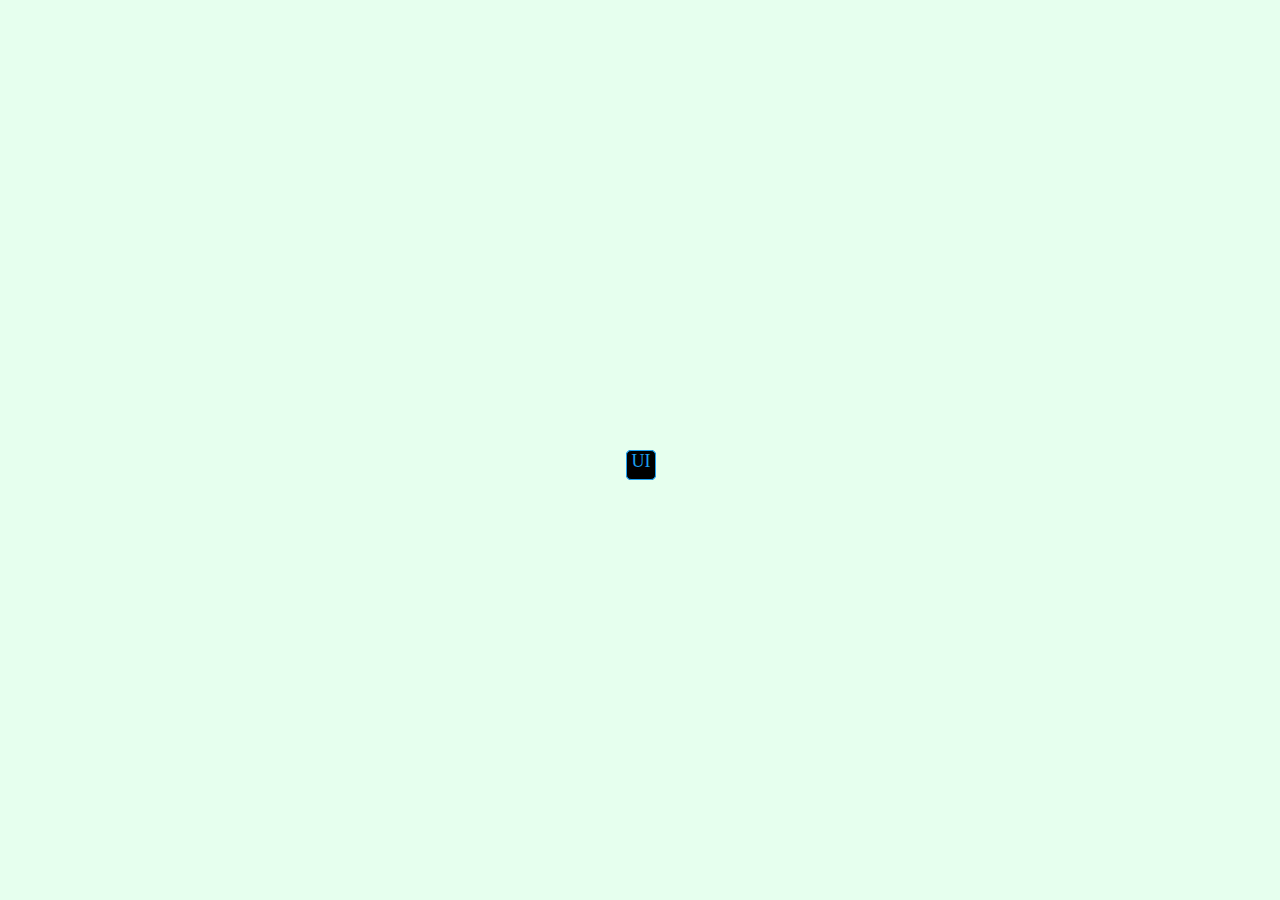
<file: lx2/lx2.html>
<!DOCTYPE html>
<html lang="en">

<head>
    <meta charset="UTF-8">
    <meta name="viewport" content="width=device-width, initial-scale=1.0">
    <title>练习二</title>
    <!-- 全局样式 -->
    <style>
        /* * {
            margin: 3px;
            border: 1px solid black;
        } */

        body {
            background-color: rgb(230, 255, 238);
            display: flex;
            justify-content: center;
            align-items: center;
            flex-direction: column;
            margin: 0;
            padding: 0;
        }
    </style>
    <!-- 总布局 -->
    <style>
        .zbj {
            transform: scale();
            position: relative;
            top: 50vh;
            cursor: pointer;
            transition: all 0.2s;
            font-size: 8.5px;
            border-radius: 5px;
            max-width: 30px;
        }

        /* 弹出卡片样式 */
        .tckp {
            position: absolute;
            top: 0;
            left: 50%;
            transform: translateX(-50%);
            padding: 10px;
            /* 透明度0~1=0~100% */
            opacity: 0;
            pointer-events: none;
            transition: all 0.3s;
            border-radius: 8.5px;
            box-shadow: inset 2.5px 2.5px 2.5px rgba(0, 0, 0, 0.2),
                inset -2.5px -2.5px 7.5px rgba(255, 255, 255, 0.1),
                2.5px 2.5px 7.5px rgba(0, 0, 0, 0.3), -2.5px -2.5px 7.5px rgba(255, 255, 255, 0.1);
        }

        .tckp-a {
            background: #2a2b2f;
            border-radius: 5px 7.5px;
            padding: 5px;
            border: 1px solid rgba(11, 63, 95, 1);
        }

        /* 鼠标悬停时卡片出现 */
        .zbj:hover .tckp {
            top: -100px;
            opacity: 1;
            visibility: visible;
            pointer-events: auto;
        }

        /* 用户 */
        .yh {
            display: flex;
            gap: 5px;
        }

        /* 技能 */
        .jn {
            width: 25px;
            height: 25px;
            font-size: 12.5px;
            font-weight: 350;
            border: 1px solid #1da1f2;
            border-radius: 5px;
            display: flex;
            align-items: center;
            justify-content: center;
            background: #fff;
        }

        .jn-a {
            color: #ccc;
            padding-top: 2.5px;
        }

        /* 名字 */
        .mz {
            font-size: 8.5px;
            font-weight: 350;
            color: #1da1f2;
        }

        .mz-a {
            display: flex;
            flex-direction: column;
            gap: 0;
            color: #fff;
        }

        /* 图标 */
        .tb {
            color: #1da1f2;
            border-color: #1da1f2;
            writing-mode: horizontal-tb;
            white-space: nowrap;
            font-size: large;
        }

        .tb-a {
            text-decoration: none;
            color: #fff;
            display: block;
            position: relative;
        }

        .tb-b {
            width: 27.5px;
            height: 27.5px;
            transition: transform 0.3s;
        }

        .tb-b span {
            position: absolute;
            top: 0;
            left: 0;
            height: 100%;
            width: 100%;
            border: 1px solid #fff;
            border-radius: 5px;
            transition: all 0.3s;
            color: #1da1f2;
            border-color: #1da1f2;
            writing-mode: horizontal-tb;
            white-space: nowrap;
            font-size: large;
        }

        .tb-c {
            position: absolute;
            left: 50%;
            bottom: -2.5px;
            opacity: 0;
            font-weight: 250;
            transform: translateX(-50%);
            transition: bottom 0.3s ease, opacity 0.3s ease;
        }

        .tb-d {
            font-size: 15px;
            text-align: center;
            color: #1da1f2;
            background: #000;
        }

        .tb-d p {
            margin: 0;
        }

        .tb:hover .tb-b {
            transform: rotate(-35deg) skew(20deg);
        }

        .tb:hover.tb-b span {
            box-shadow: -0.5px 0.5px 1.5px #1da1f2;
        }

        .tb-a:hover .tb-c {
            bottom: -35px;
            opacity: 1;
        }

        .tb-a:hover .tb-b span:nth-child(1) {
            opacity: 0.2;
        }

        .tb-a:hover .tb-b span:nth-child(2) {
            opacity: 0.4;
            transform: translate(2.5px, -2.5px);
        }

        .tb-a:hover .tb-b span:nth-child(3) {
            opacity: 0.6;
            transform: translate(5px, -5px);
        }

        .tb-a:hover .tb-b span:nth-child(4) {
            opacity: 0.8;
            transform: translate(7.5px, -7.5px);
        }

        .tb-a:hover .tb-b span:nth-child(5) {
            opacity: 1;
            transform: translate(10px, -10px);
        }

        /* 按钮 */
        .an {
            opacity: 0.5;
            position: relative;
            background: rgb(255, 255, 255);
            cursor: pointer;
            transition: all 0.2s;
            font-size: 8.5px;
            padding: 0.35em 0.9em;
            color: rgb(0, 225, 255);
            border-radius: 4px;
            box-shadow: inset 2.5px 2.5px 2.5px rgba(0, 0, 0, 0.2),
                inset -2.5px -2.5px 7.5px rgba(255, 255, 255, 0.1),
                2.5px 2.5px 7.5px rgba(0, 0, 0, 0.3), -2.5px -2.5px 7.5px rgba(255, 255, 255, 0.1);
        }
    </style>
</head>

<body>
    <div class="zbj">
        <div class="tckp">
            <div class="tckp-a">
                <div class="yh">
                    <div class="jn">UI</div>
                    <div>
                        <div class="mz">用户</div>
                        <div class="mz-a">@SmilingZH</div>
                    </div>
                </div>
                <div class="jn-a">技能熟练度：熟练</div>
            </div>
        </div>
        <div class="tb">
            <div class="tb-a">
                <div class="tb-b">
                    <span></span>
                    <span></span>
                    <span></span>
                    <span></span>
                    <span class="tb-d">
                        <p>UI</p>
                    </span>
                </div>
                <div class="tb-c">
                    <p class="an">作品</p>
                </div>
            </div>
        </div>
    </div>
</body>

</html>
</file>
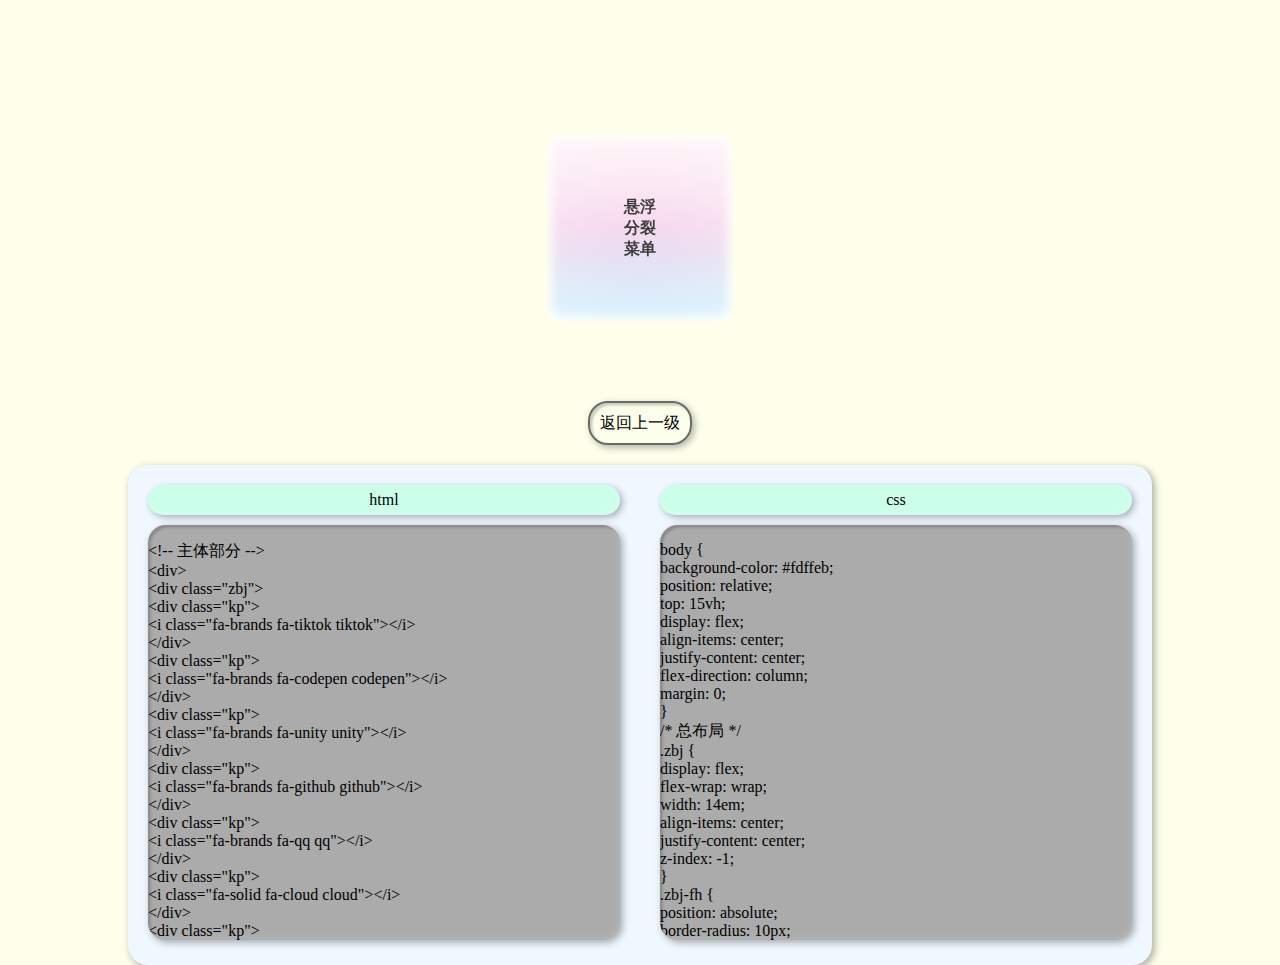
<file: lx3/lx3-a.html>
<!DOCTYPE html>
<html lang="en">

<head>
    <meta charset="UTF-8">
    <meta name="viewport" content="width=device-width, initial-scale=1.0">
    <title>练习三</title>
    <link rel="stylesheet" href="https://cdnjs.cloudflare.com/ajax/libs/font-awesome/6.1.1/css/all.min.css">
    <!-- 全局样式 -->
    <style>
        /* * {
            margin: 3px;
            border: 1px solid black;
        } */

        body {
            background-color: #fdffeb;
            position: relative;
            top: 15vh;
            display: flex;
            align-items: center;
            justify-content: center;
            flex-direction: column;
            margin: 0;
        }
    </style>
    <!-- 主体样式 -->
    <style>
        /* 总布局 */
        .zbj {
            display: flex;
            flex-wrap: wrap;
            width: 14em;
            align-items: center;
            justify-content: center;
            z-index: -1;
        }

        .zbj-fh {
            position: absolute;
            border-radius: 10px;
            transform: rotate(90deg);
            width: 11em;
            height: 11em;
            background: linear-gradient(270deg, #03a9f4, #cc39a4, #ffb5d2);
            z-index: -2;
            box-shadow: inset 0px 0px 180px 5px #ffffff;
        }

        /* 卡片 */
        .kp {
            width: 60px;
            height: 60px;
            border-top-left-radius: 10px;
            background: lightgrey;
            transition: .4s ease-in-out, .2s background-color ease-in-out, .2s background-image ease-in-out;
            background: rgba(255, 255, 255, 0.596);
            backdrop-filter: blur(5px);
            border: 1px solid transparent;
            -webkit-backdrop-filter: blur(5px);
            display: flex;
            align-items: center;
            justify-content: center;
        }

        /* 文字 */
        .wz {
            position: absolute;
            font-size: 1em;
            transition: .4s ease-in-out;
            color: rgb(61, 61, 61);
            text-align: center;
            font-weight: bold;
            z-index: 3;
        }

        /* 各个卡片常态样式 */
        .kp:nth-child(1) .tiktok {
            opacity: 0;
            transition: .2s ease-in-out;
            color: #000000;
        }

        .kp:nth-child(2) {
            border-radius: 0px;
        }

        .kp:nth-child(2) .codepen {
            opacity: 0;
            transition: .2s ease-in-out;
            color: #03A9F4;
        }

        .kp:nth-child(3) {
            border-top-right-radius: 10px;
            border-top-left-radius: 0px;
        }

        .kp:nth-child(3) .unity {
            opacity: 0;
            transition: .2s ease-in-out;
            color: rgb(50, 239, 135);
        }

        .kp:nth-child(4) {
            border-radius: 0px;
        }

        .kp:nth-child(4) .github {
            opacity: 0;
            transition: .2s ease-in-out;
            color: #000000;
        }

        .kp:nth-child(5) {
            border-radius: 0px;
        }

        .kp:nth-child(5) .qq {
            opacity: 0;
            transition: .2s ease-in-out;
            color: #03A9F4;
        }

        .kp:nth-child(6) {
            border-radius: 0px;
        }

        .kp:nth-child(6) .cloud {
            opacity: 0;
            transition: .2s ease-in-out;
            color: rgb(50, 239, 135);
        }

        .kp:nth-child(7) {
            border-bottom-left-radius: 10px;
            border-top-left-radius: 0px;
        }

        .kp:nth-child(7) .css3 {
            opacity: 0;
            transition: .2s ease-in-out;
            color: black;
        }

        .kp:nth-child(8) {
            border-radius: 0px;
        }

        .kp:nth-child(8) .bilibili {
            opacity: 0;
            transition: .2s ease-in-out;
            color: #29b6f6;
        }

        .kp:nth-child(9) {
            border-radius: 0px;
        }

        .kp:nth-child(9) .weixin {
            opacity: 0;
            transition: .2s ease-in-out;
            color: rgb(50, 239, 135);
        }

        .zbj:hover {
            width: 14em;
            cursor: pointer;
        }

        .zbj:hover .zbj-fh {
            opacity: 0;
        }

        .zbj:hover .kp {
            margin: .2em;
            border-radius: 10px;
            box-shadow: 0 4px 30px rgba(0, 0, 0, 0.1);
            border: 1px solid rgba(255, 255, 255, 0.3);
            background: rgba(255, 255, 255, 0.2);
        }

        .zbj:hover .kp:nth-child(5) {
            border: transparent;
        }

        .zbj:hover .wz {
            opacity: 0;
            z-index: -3;
        }



        .zbj:hover .tiktok {
            opacity: 1;
        }

        .zbj:hover .codepen {
            opacity: 1;
        }

        .zbj:hover .unity {
            opacity: 1;
        }

        .zbj:hover .github {
            opacity: 1;
        }

        .zbj:hover .qq {
            opacity: 1;
        }

        .zbj:hover .cloud {
            opacity: 1;
        }

        .zbj:hover .css3 {
            opacity: 1;
        }

        .zbj:hover .bilibili {
            opacity: 1;
        }

        .zbj:hover .weixin {
            opacity: 1;
        }

        .kp:nth-child(1):hover {
            background-color: #000000;
        }

        .kp:nth-child(1):hover .tiktok {
            color: white;
        }

        .kp:nth-child(2):hover {
            background-color: #03A9F4;
        }

        .kp:nth-child(2):hover .codepen {
            color: white;
        }

        .kp:nth-child(3):hover {
            background-color: #8c9eff;
        }

        .kp:nth-child(3):hover .unity {
            color: white;
        }

        .kp:nth-child(4):hover {
            background-color: #1E1F26;
        }

        .kp:nth-child(4):hover .github {
            color: white;
        }

        .kp:nth-child(5):hover {
            background-color: #29b6f6;
        }

        .kp:nth-child(5):hover .qq {
            color: white;
        }

        .kp:nth-child(6):hover {
            background-color: #8c9eff;
        }

        .kp:nth-child(6):hover .cloud {
            color: white;
        }

        .kp:nth-child(7):hover {
            background-color: black;
        }

        .kp:nth-child(7):hover .css3 {
            color: white;
        }

        .kp:nth-child(8):hover {
            background-color: #29b6f6;
        }

        .kp:nth-child(8):hover .bilibili {
            color: white;
        }

        .kp:nth-child(9):hover {
            background-color: #8c9eff;
        }

        .kp:nth-child(9):hover .weixin {
            color: white;
        }
    </style>
    <!-- 返回按钮样式 -->
    <style>
        /* 返回上一级按钮 */
        .anniu {
            box-shadow: inset 2.5px 2.5px 2.5px rgba(0, 0, 0, 0.2),
                inset -2.5px -2.5px 7.5px rgba(255, 255, 255, 0.1),
                2.5px 2.5px 7.5px rgba(0, 0, 0, 0.3),
                -2.5px -2.5px 7.5px rgba(255, 255, 255, 0.1);
            margin-top: 80px;
            margin-bottom: 20px;
            display: flex;
            justify-content: center;
            align-items: center;
            height: 40px;
            width: 100px;
            border: 2px solid rgb(105, 105, 105);
            border-radius: 20px;
            transition: 0.5s;
            cursor: pointer;
        }

        .anniu:hover {
            border: 2px solid rgb(255, 255, 255);
            background-color: rgb(29, 29, 29);
            color: white;
        }
    </style>
    <!-- 代码区样式 -->
    <style>
        /* 代码区 */
        .dmq {
            /* border: 1px solid black; */
            border-radius: 20px;
            height: auto;
            width: 80%;
            display: flex;
            align-items: center;
            justify-content: space-evenly;
            flex-wrap: wrap;
            background-color: aliceblue;
            box-shadow:
                inset -2.5px -2.5px 7.5px rgba(255, 255, 255, 0.1),
                2.5px 2.5px 7.5px rgba(0, 0, 0, 0.3),
                -2.5px -2.5px 7.5px rgba(255, 255, 255, 0.1);
        }

        /* 类别 */
        .html,
        .css,
        .js {
            margin: 10px;
            flex: 1;
            height: 480px;
            border-radius: 19px;
            min-width: 30vh;

        }

        /* 类别文字样式 */
        .lb-wz {
            height: 30px;
            margin: 10px;
            border-radius: 18px;
            display: flex;
            justify-content: center;
            align-items: center;
            background-color: #ccffe9;
            box-shadow:
                inset -2.5px -2.5px 7.5px rgba(255, 255, 255, 0.1),
                2.5px 2.5px 7.5px rgba(0, 0, 0, 0.3),
                -2.5px -2.5px 7.5px rgba(255, 255, 255, 0.1);
        }

        /* 代码 */
        .dm {
            border-radius: 18px;
            margin: 10px;
            height: 415px;
            overflow: auto;
            background-color: rgb(171, 171, 171);
            box-shadow: inset 2.5px 2.5px 2.5px rgba(0, 0, 0, 0.2),
                inset -2.5px -2.5px 7.5px rgba(255, 255, 255, 0.1),
                2.5px 2.5px 7.5px rgba(0, 0, 0, 0.3),
                -2.5px -2.5px 7.5px rgba(255, 255, 255, 0.1);
        }
    </style>
</head>

<body>
    <!-- 主体部分 -->
    <div>
        <div class="zbj">
            <div class="kp">
                <i class="fa-brands fa-tiktok tiktok"></i>
            </div>
            <div class="kp">
                <i class="fa-brands fa-codepen codepen"></i>
            </div>
            <div class="kp">
                <i class="fa-brands fa-unity unity"></i>
            </div>
            <div class="kp">
                <i class="fa-brands fa-github github"></i>
            </div>
            <div class="kp">
                <i class="fa-brands fa-qq qq"></i>
            </div>
            <div class="kp">
                <i class="fa-solid fa-cloud cloud"></i>
            </div>
            <div class="kp">
                <i class="fa-brands fa-css3-alt css3"></i>
            </div>
            <div class="kp">
                <i class="fa-brands fa-bilibili bilibili"></i>
            </div>
            <div class="kp">
                <i class="fa-brands fa-weixin weixin"></i>
            </div>
            <p class="wz">悬浮<br>分裂<br>菜单</p>
            <div class="zbj-fh"></div>
        </div>
    </div>
    <!-- 返回按钮 -->
    <div id="fh" class="anniu">返回上一级</div>
    <script>
        var fhan = document.getElementById('fh');
        // 点击事件
        fhan.addEventListener('click', function () {
            // 用history对象的back方法返回上级页面
            history.back();
        });
    </script>
    <!-- 代码区 -->
    <div class="dmq">
        <!-- html部分 -->
        <div class="html">
            <div class="lb-wz">html</div>
            <div class="dm">
                <p>
                    &lt;!-- 主体部分 --&gt;<br>
                    &lt;div&gt;<br>
                    &lt;div class="zbj"&gt;<br>
                    &lt;div class="kp"&gt;<br>
                    &lt;i class="fa-brands fa-tiktok tiktok"&gt;&lt;/i&gt;<br>
                    &lt;/div&gt;<br>
                    &lt;div class="kp"&gt;<br>
                    &lt;i class="fa-brands fa-codepen codepen"&gt;&lt;/i&gt;<br>
                    &lt;/div&gt;<br>
                    &lt;div class="kp"&gt;<br>
                    &lt;i class="fa-brands fa-unity unity"&gt;&lt;/i&gt;<br>
                    &lt;/div&gt;<br>
                    &lt;div class="kp"&gt;<br>
                    &lt;i class="fa-brands fa-github github"&gt;&lt;/i&gt;<br>
                    &lt;/div&gt;<br>
                    &lt;div class="kp"&gt;<br>
                    &lt;i class="fa-brands fa-qq qq"&gt;&lt;/i&gt;<br>
                    &lt;/div&gt;<br>
                    &lt;div class="kp"&gt;<br>
                    &lt;i class="fa-solid fa-cloud cloud"&gt;&lt;/i&gt;<br>
                    &lt;/div&gt;<br>
                    &lt;div class="kp"&gt;<br>
                    &lt;i class="fa-brands fa-css3-alt css3"&gt;&lt;/i&gt;<br>
                    &lt;/div&gt;<br>
                    &lt;div class="kp"&gt;<br>
                    &lt;i class="fa-brands fa-bilibili bilibili"&gt;&lt;/i&gt;<br>
                    &lt;/div&gt;<br>
                    &lt;div class="kp"&gt;<br>
                    &lt;i class="fa-brands fa-weixin weixin"&gt;&lt;/i&gt;<br>
                    &lt;/div&gt;<br>
                    &lt;p class="wz"&gt;悬浮&lt;br&gt;分裂&lt;br&gt;菜单&lt;/p&gt;<br>
                    &lt;div class="zbj-fh"&gt;&lt;/div&gt;<br>
                    &lt;/div&gt;<br>
                </p>
            </div>
        </div>
        <!-- css部分 -->
        <div class="css">
            <div class="lb-wz">css</div>
            <div class="dm">
                <p>
                    body {<br>
                    background-color: #fdffeb;<br>
                    position: relative;<br>
                    top: 15vh;<br>
                    display: flex;<br>
                    align-items: center;<br>
                    justify-content: center;<br>
                    flex-direction: column;<br>
                    margin: 0;<br>
                    }<br>
                    /* 总布局 */<br>
                    .zbj {<br>
                    display: flex;<br>
                    flex-wrap: wrap;<br>
                    width: 14em;<br>
                    align-items: center;<br>
                    justify-content: center;<br>
                    z-index: -1;<br>
                    }<br>

                    .zbj-fh {<br>
                    position: absolute;<br>
                    border-radius: 10px;<br>
                    transform: rotate(90deg);<br>
                    width: 11em;<br>
                    height: 11em;<br>
                    background: linear-gradient(270deg, #03a9f4, #cc39a4, #ffb5d2);<br>
                    z-index: -2;<br>
                    box-shadow: inset 0px 0px 180px 5px #ffffff;<br>
                    }<br>

                    /* 卡片 */<br>
                    .kp {<br>
                    width: 60px;<br>
                    height: 60px;<br>
                    border-top-left-radius: 10px;<br>
                    background: lightgrey;<br>
                    transition: .4s ease-in-out,<br>
                    .2s background-color ease-in-out,<br>
                    .2s background-image ease-in-out;<br>
                    background: rgba(255, 255, 255, 0.596);<br>
                    backdrop-filter: blur(5px);<br>
                    border: 1px solid transparent;<br>
                    -webkit-backdrop-filter: blur(5px);<br>
                    display: flex;<br>
                    align-items: center;<br>
                    justify-content: center;<br>
                    }<br>

                    /* 文字 */<br>
                    .wz {<br>
                    position: absolute;<br>
                    font-size: 1em;<br>
                    transition: .4s ease-in-out;<br>
                    color: rgb(61, 61, 61);<br>
                    text-align: center;<br>
                    font-weight: bold;<br>
                    z-index: 3;<br>
                    }<br>

                    /* 各个卡片常态样式 */<br>
                    .kp:nth-child(1) .tiktok {<br>
                    opacity: 0;<br>
                    transition: .2s ease-in-out;<br>
                    color: #000000;<br>
                    }<br>

                    .kp:nth-child(2) {<br>
                    border-radius: 0px;<br>
                    }<br>

                    .kp:nth-child(2) .codepen {<br>
                    opacity: 0;<br>
                    transition: .2s ease-in-out;<br>
                    color: #03A9F4;<br>
                    }<br>

                    .kp:nth-child(3) {<br>
                    border-top-right-radius: 10px;<br>
                    border-top-left-radius: 0px;<br>
                    }<br>

                    .kp:nth-child(3) .unity {<br>
                    opacity: 0;<br>
                    transition: .2s ease-in-out;<br>
                    color: rgb(50, 239, 135);<br>
                    }<br>

                    .kp:nth-child(4) {<br>
                    border-radius: 0px;<br>
                    }<br>

                    .kp:nth-child(4) .github {<br>
                    opacity: 0;<br>
                    transition: .2s ease-in-out;<br>
                    color: #000000;<br>
                    }<br>

                    .kp:nth-child(5) {<br>
                    border-radius: 0px;<br>
                    }<br>

                    .kp:nth-child(5) .qq {<br>
                    opacity: 0;<br>
                    transition: .2s ease-in-out;<br>
                    color: #03A9F4;<br>
                    }<br>

                    .kp:nth-child(6) {<br>
                    border-radius: 0px;<br>
                    }<br>

                    .kp:nth-child(6) .cloud {<br>
                    opacity: 0;<br>
                    transition: .2s ease-in-out;<br>
                    color: rgb(50, 239, 135);<br>
                    }<br>

                    .kp:nth-child(7) {<br>
                    border-bottom-left-radius: 10px;<br>
                    border-top-left-radius: 0px;<br>
                    }<br>

                    .kp:nth-child(7) .css3 {<br>
                    opacity: 0;<br>
                    transition: .2s ease-in-out;<br>
                    color: black;<br>
                    }<br>

                    .kp:nth-child(8) {<br>
                    border-radius: 0px;<br>
                    }<br>

                    .kp:nth-child(8) .bilibili {<br>
                    opacity: 0;<br>
                    transition: .2s ease-in-out;<br>
                    color: #29b6f6;<br>
                    }<br>

                    .kp:nth-child(9) {<br>
                    border-radius: 0px;<br>
                    }<br>

                    .kp:nth-child(9) .weixin {<br>
                    opacity: 0;<br>
                    transition: .2s ease-in-out;<br>
                    color: rgb(50, 239, 135);<br>
                    }<br>

                    .zbj:hover {<br>
                    width: 14em;<br>
                    cursor: pointer;<br>
                    }<br>

                    .zbj:hover .zbj-fh {<br>
                    opacity: 0;<br>
                    }<br>

                    .zbj:hover .kp {<br>
                    margin: .2em;<br>
                    border-radius: 10px;<br>
                    box-shadow: 0 4px 30px rgba(0, 0, 0, 0.1);<br>
                    border: 1px solid rgba(255, 255, 255, 0.3);<br>
                    background: rgba(255, 255, 255, 0.2);<br>
                    }<br>

                    .zbj:hover .kp:nth-child(5) {<br>
                    border: transparent;<br>
                    }<br>

                    .zbj:hover .wz {<br>
                    opacity: 0;<br>
                    z-index: -3;<br>
                    }<br>



                    .zbj:hover .tiktok {<br>
                    opacity: 1;<br>
                    }<br>

                    .zbj:hover .codepen {<br>
                    opacity: 1;<br>
                    }<br>

                    .zbj:hover .unity {<br>
                    opacity: 1;<br>
                    }<br>

                    .zbj:hover .github {<br>
                    opacity: 1;<br>
                    }<br>

                    .zbj:hover .qq {<br>
                    opacity: 1;<br>
                    }<br>

                    .zbj:hover .cloud {<br>
                    opacity: 1;<br>
                    }<br>

                    .zbj:hover .css3 {<br>
                    opacity: 1;<br>
                    }<br>

                    .zbj:hover .bilibili {<br>
                    opacity: 1;<br>
                    }<br>

                    .zbj:hover .weixin {<br>
                    opacity: 1;<br>
                    }<br>

                    .kp:nth-child(1):hover {<br>
                    background-color: #000000;<br>
                    }<br>

                    .kp:nth-child(1):hover .tiktok {<br>
                    color: white;<br>
                    }<br>

                    .kp:nth-child(2):hover {<br>
                    background-color: #03A9F4;<br>
                    }<br>

                    .kp:nth-child(2):hover .codepen {<br>
                    color: white;<br>
                    }<br>

                    .kp:nth-child(3):hover {<br>
                    background-color: #8c9eff;<br>
                    }<br>

                    .kp:nth-child(3):hover .unity {<br>
                    color: white;<br>
                    }<br>

                    .kp:nth-child(4):hover {<br>
                    background-color: #1E1F26;<br>
                    }<br>

                    .kp:nth-child(4):hover .github {<br>
                    color: white;<br>
                    }<br>

                    .kp:nth-child(5):hover {<br>
                    background-color: #29b6f6;<br>
                    }<br>

                    .kp:nth-child(5):hover .qq {<br>
                    color: white;<br>
                    }<br>

                    .kp:nth-child(6):hover {<br>
                    background-color: #8c9eff;<br>
                    }<br>

                    .kp:nth-child(6):hover .cloud {<br>
                    color: white;<br>
                    }<br>

                    .kp:nth-child(7):hover {<br>
                    background-color: black;<br>
                    }<br>

                    .kp:nth-child(7):hover .css3 {<br>
                    color: white;<br>
                    }<br>

                    .kp:nth-child(8):hover {<br>
                    background-color: #29b6f6;<br>
                    }<br>

                    .kp:nth-child(8):hover .bilibili {<br>
                    color: white;<br>
                    }<br>

                    .kp:nth-child(9):hover {<br>
                    background-color: #8c9eff;<br>
                    }<br>

                    .kp:nth-child(9):hover .weixin {<br>
                    color: white;<br>
                    }<br>
                </p>
            </div>
        </div>
        <!-- js部分 -->
        <!-- <div class="js">
                    <div class="lb-wz">js</div>
                    <div class="dm">
                        <p></p>
                    </div>
                </div> -->
    </div>
</body>

</html>
</file>
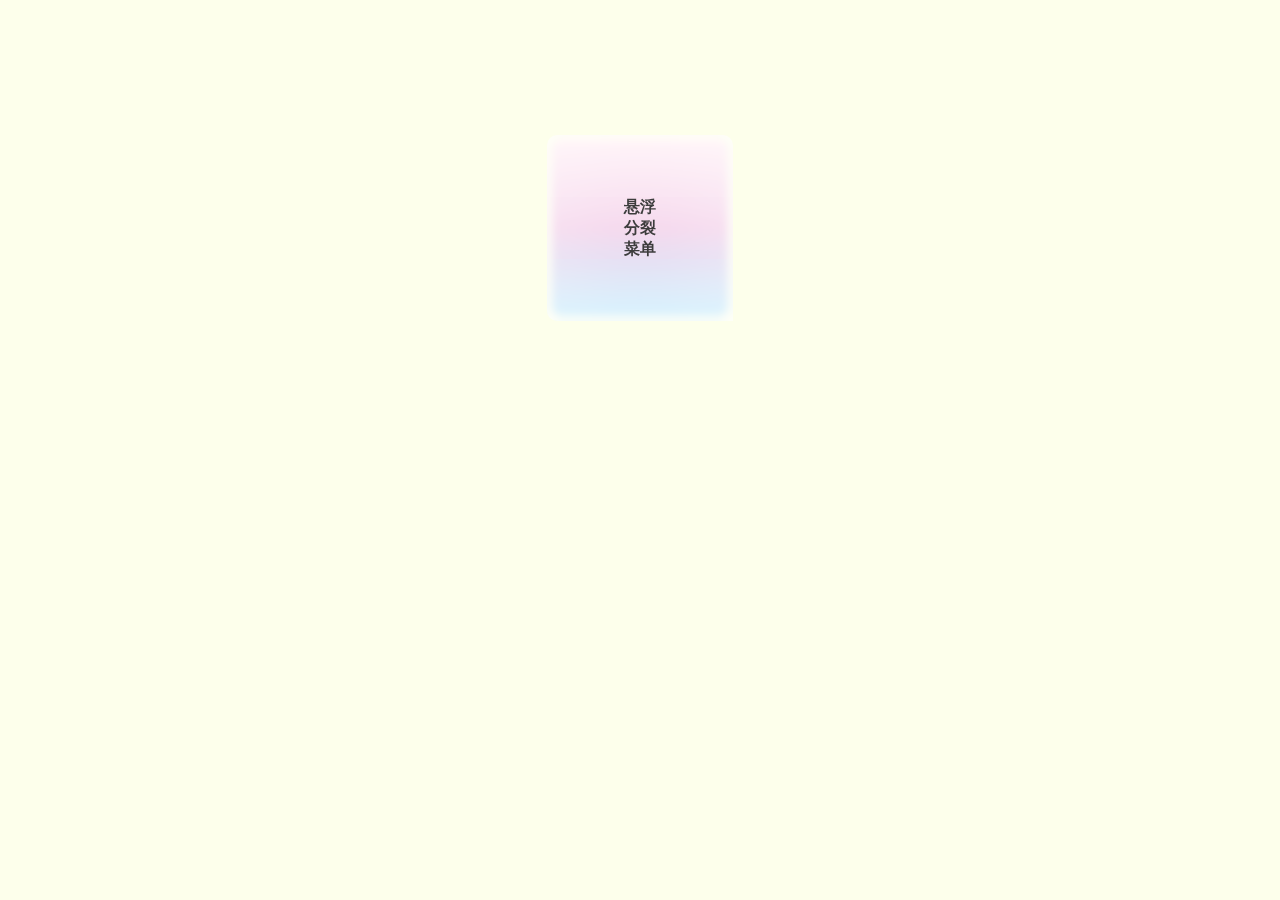
<file: lx3/lx3.html>
<!DOCTYPE html>
<html lang="en">

<head>
    <meta charset="UTF-8">
    <meta name="viewport" content="width=device-width, initial-scale=1.0">
    <title>练习三</title>
    <link rel="stylesheet" href="https://cdnjs.cloudflare.com/ajax/libs/font-awesome/6.1.1/css/all.min.css">
    <!-- 全局样式 -->
    <style>
        /* * {
            margin: 3px;
            border: 1px solid black;
        } */

        body {
            background-color: #fdffeb;
            position: relative;
            top: 15vh;
            display: flex;
            align-items: center;
            justify-content: center;
            flex-direction: column;
            margin: 0;
        }
    </style>
    <!-- 主体样式 -->
    <style>
        /* 总布局 */
        .zbj {
            display: flex;
            flex-wrap: wrap;
            width: 14em;
            align-items: center;
            justify-content: center;
            z-index: -1;
        }

        .zbj-fh {
            position: absolute;
            border-radius: 10px;
            transform: rotate(90deg);
            width: 11em;
            height: 11em;
            background: linear-gradient(270deg, #03a9f4, #cc39a4, #ffb5d2);
            z-index: -2;
            box-shadow: inset 0px 0px 180px 5px #ffffff;
        }

        /* 卡片 */
        .kp {
            width: 60px;
            height: 60px;
            border-top-left-radius: 10px;
            background: lightgrey;
            transition: .4s ease-in-out, .2s background-color ease-in-out, .2s background-image ease-in-out;
            background: rgba(255, 255, 255, 0.596);
            backdrop-filter: blur(5px);
            border: 1px solid transparent;
            -webkit-backdrop-filter: blur(5px);
            display: flex;
            align-items: center;
            justify-content: center;
        }

        /* 文字 */
        .wz {
            position: absolute;
            font-size: 1em;
            transition: .4s ease-in-out;
            color: rgb(61, 61, 61);
            text-align: center;
            font-weight: bold;
            z-index: 3;
        }

        /* 各个卡片常态样式 */
        .kp:nth-child(1) .tiktok {
            opacity: 0;
            transition: .2s ease-in-out;
            color: #000000;
        }

        .kp:nth-child(2) {
            border-radius: 0px;
        }

        .kp:nth-child(2) .codepen {
            opacity: 0;
            transition: .2s ease-in-out;
            color: #03A9F4;
        }

        .kp:nth-child(3) {
            border-top-right-radius: 10px;
            border-top-left-radius: 0px;
        }

        .kp:nth-child(3) .unity {
            opacity: 0;
            transition: .2s ease-in-out;
            color: rgb(50, 239, 135);
        }

        .kp:nth-child(4) {
            border-radius: 0px;
        }

        .kp:nth-child(4) .github {
            opacity: 0;
            transition: .2s ease-in-out;
            color: #000000;
        }

        .kp:nth-child(5) {
            border-radius: 0px;
        }

        .kp:nth-child(5) .qq {
            opacity: 0;
            transition: .2s ease-in-out;
            color: #03A9F4;
        }

        .kp:nth-child(6) {
            border-radius: 0px;
        }

        .kp:nth-child(6) .cloud {
            opacity: 0;
            transition: .2s ease-in-out;
            color: rgb(50, 239, 135);
        }

        .kp:nth-child(7) {
            border-bottom-left-radius: 10px;
            border-top-left-radius: 0px;
        }

        .kp:nth-child(7) .css3 {
            opacity: 0;
            transition: .2s ease-in-out;
            color: black;
        }

        .kp:nth-child(8) {
            border-radius: 0px;
        }

        .kp:nth-child(8) .bilibili {
            opacity: 0;
            transition: .2s ease-in-out;
            color: #29b6f6;
        }

        .kp:nth-child(9) {
            border-radius: 0px;
        }

        .kp:nth-child(9) .weixin {
            opacity: 0;
            transition: .2s ease-in-out;
            color: rgb(50, 239, 135);
        }

        .zbj:hover {
            width: 14em;
            cursor: pointer;
        }

        .zbj:hover .zbj-fh {
            opacity: 0;
        }

        .zbj:hover .kp {
            margin: .2em;
            border-radius: 10px;
            box-shadow: 0 4px 30px rgba(0, 0, 0, 0.1);
            border: 1px solid rgba(255, 255, 255, 0.3);
            background: rgba(255, 255, 255, 0.2);
        }

        .zbj:hover .kp:nth-child(5) {
            border: transparent;
        }

        .zbj:hover .wz {
            opacity: 0;
            z-index: -3;
        }



        .zbj:hover .tiktok {
            opacity: 1;
        }

        .zbj:hover .codepen {
            opacity: 1;
        }

        .zbj:hover .unity {
            opacity: 1;
        }

        .zbj:hover .github {
            opacity: 1;
        }

        .zbj:hover .qq {
            opacity: 1;
        }

        .zbj:hover .cloud {
            opacity: 1;
        }

        .zbj:hover .css3 {
            opacity: 1;
        }

        .zbj:hover .bilibili {
            opacity: 1;
        }

        .zbj:hover .weixin {
            opacity: 1;
        }

        .kp:nth-child(1):hover {
            background-color: #000000;
        }

        .kp:nth-child(1):hover .tiktok {
            color: white;
        }

        .kp:nth-child(2):hover {
            background-color: #03A9F4;
        }

        .kp:nth-child(2):hover .codepen {
            color: white;
        }

        .kp:nth-child(3):hover {
            background-color: #8c9eff;
        }

        .kp:nth-child(3):hover .unity {
            color: white;
        }

        .kp:nth-child(4):hover {
            background-color: #1E1F26;
        }

        .kp:nth-child(4):hover .github {
            color: white;
        }

        .kp:nth-child(5):hover {
            background-color: #29b6f6;
        }

        .kp:nth-child(5):hover .qq {
            color: white;
        }

        .kp:nth-child(6):hover {
            background-color: #8c9eff;
        }

        .kp:nth-child(6):hover .cloud {
            color: white;
        }

        .kp:nth-child(7):hover {
            background-color: black;
        }

        .kp:nth-child(7):hover .css3 {
            color: white;
        }

        .kp:nth-child(8):hover {
            background-color: #29b6f6;
        }

        .kp:nth-child(8):hover .bilibili {
            color: white;
        }

        .kp:nth-child(9):hover {
            background-color: #8c9eff;
        }

        .kp:nth-child(9):hover .weixin {
            color: white;
        }
    </style>
</head>

<body>
    <div>
        <div class="zbj">
            <div class="kp">
                <i class="fa-brands fa-tiktok tiktok"></i>
            </div>
            <div class="kp">
                <i class="fa-brands fa-codepen codepen"></i>
            </div>
            <div class="kp">
                <i class="fa-brands fa-unity unity"></i>
            </div>
            <div class="kp">
                <i class="fa-brands fa-github github"></i>
            </div>
            <div class="kp">
                <i class="fa-brands fa-qq qq"></i>
            </div>
            <div class="kp">
                <i class="fa-solid fa-cloud cloud"></i>
            </div>
            <div class="kp">
                <i class="fa-brands fa-css3-alt css3"></i>
            </div>
            <div class="kp">
                <i class="fa-brands fa-bilibili bilibili"></i>
            </div>
            <div class="kp">
                <i class="fa-brands fa-weixin weixin"></i>
            </div>
            <p class="wz">悬浮<br>分裂<br>菜单</p>
            <div class="zbj-fh"></div>
        </div>
    </div>
</body>

</html>
</file>
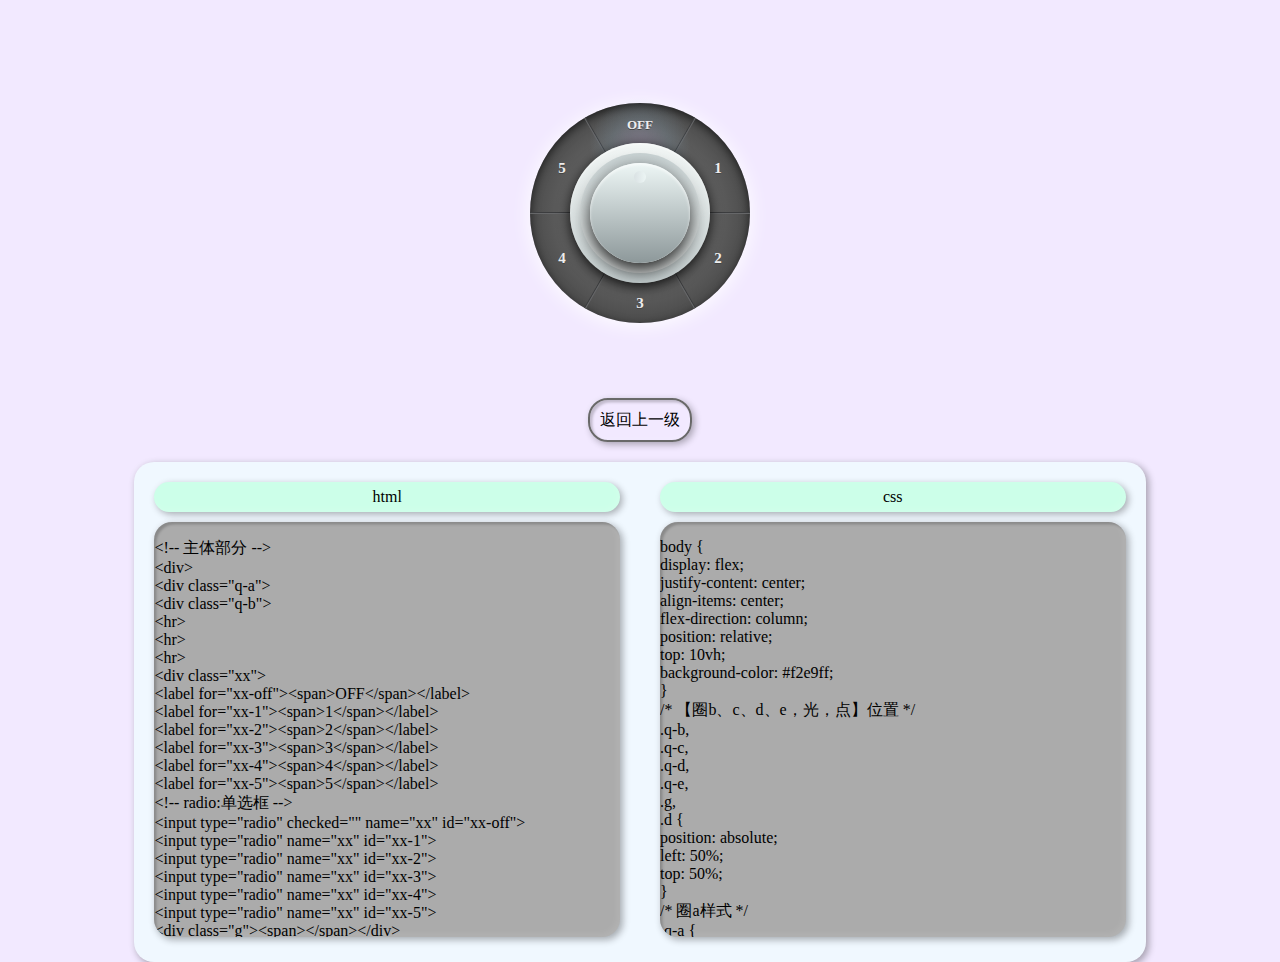
<file: lx4/lx4-a.html>
<!DOCTYPE html>
<html lang="en">

<head>
    <meta charset="UTF-8">
    <meta name="viewport" content="width=device-width, initial-scale=1.0">
    <title>练习四</title>
    <!-- 全局样式 -->
    <style>
        /* * {
            margin: 3px;
            border: 1px solid black;
        } */

        body {
            display: flex;
            justify-content: center;
            align-items: center;
            flex-direction: column;
            position: relative;
            top: 10vh;
            background-color: #f2e9ff;
        }
    </style>
    <!-- 主体样式 -->
    <style>
        /* 【圈b、c、d、e，光，点】位置 */
        .q-b,
        .q-c,
        .q-d,
        .q-e,
        .g,
        .d {
            position: absolute;
            left: 50%;
            top: 50%;
        }

        /* 圈a样式 */
        .q-a {
            /* 设置文本禁选 */
            user-select: none;
            position: relative;
            width: 230px;
            height: 230px;
            border-radius: 100%;
            background-color: transparent;
        }

        .q-b {
            position: relative;
            width: 220px;
            height: 220px;
            margin: -110px 0 0 -110px;
            border-radius: 100%;
            box-shadow: inset 0 3px 10px rgba(0, 0, 0, .6), 0 2px 20px rgba(255, 255, 255, 1);
            background: #888888;
            background: radial-gradient(circle at center, #888888 0%, #333333 100%);
        }

        .q-c {
            z-index: 4;
            width: 140px;
            height: 140px;
            margin: -70px 0 0 -70px;
            border-radius: 100%;
            box-shadow: inset 0 2px 2px rgba(255, 255, 255, .4), 0 3px 13px rgba(0, 0, 0, .85);
            background: #f2f6f5;
            background: linear-gradient(to bottom, #f2f6f5 0%, #cbd5d6 100%);
        }

        .q-d {
            width: 120px;
            height: 120px;
            margin: -60px 0 0 -60px;
            border-radius: 100%;
            background: #cbd5d6;
            background: linear-gradient(to bottom, #cbd5d6 0%, #f2f6f5 100%);
        }

        .q-e {
            width: 100px;
            height: 100px;
            margin: -50px 0 0 -50px;
            border-radius: 100%;
            box-shadow: inset 0 2px 3px rgba(255, 255, 255, .6), 0 8px 20px rgba(0, 0, 0, .9);
            background: #eef7f6;
            background: linear-gradient(to bottom, #eef7f6 0%, #8d989a 100%);
        }

        .xx {
            z-index: 3;
            position: absolute;
            top: 0;
            left: 0;
            width: 100%;
            height: 100%;
        }

        .xx label {
            z-index: 2;
            position: absolute;
            top: 50%;
            left: 50%;
            width: 50%;
            height: 70px;
            margin-top: -35px;
            transform-origin: 0% 50%;
        }

        .xx label:after {
            content: "";
            position: absolute;
            top: 6px;
            left: 1px;
            width: 100%;
            height: 30px;
            transform: rotate(-30deg);
        }

        .xx label:before {
            content: "";
            position: absolute;
            bottom: 6px;
            left: 1px;
            width: 100%;
            height: 30px;
            transform: rotate(30deg);
        }

        .xx label span {
            z-index: 2;
            position: absolute;
            top: 0;
            right: 0;
            width: 40px;
            height: 100%;
            font-weight: bold;
            font-size: 15px;
            line-height: 70px;
            text-align: center;
            color: #eee;
            text-shadow: 0 1px 0 #444;
        }

        .xx label:nth-child(1) {
            transform: rotate(-90deg);
        }

        .xx label:nth-child(1) span {
            right: 2px;
            font-size: 13px;
            transform: rotate(90deg);
        }

        .xx label:nth-child(2) {
            transform: rotate(-30deg);
        }

        .xx label:nth-child(2) span {
            transform: rotate(30deg);
        }

        .xx label:nth-child(3) {
            transform: rotate(30deg);
        }

        .xx label:nth-child(3) span {
            transform: rotate(-30deg);
        }

        .xx label:nth-child(4) {
            transform: rotate(90deg);
        }

        .xx label:nth-child(4) span {
            transform: rotate(-90deg);
        }

        .xx label:nth-child(5) {
            transform: rotate(150deg);
        }

        .xx label:nth-child(5) span {
            transform: rotate(-150deg);
        }

        .xx label:nth-child(6) {
            transform: rotate(210deg);
        }

        .xx label:nth-child(6) span {
            transform: rotate(-210deg);
        }

        .xx input {
            position: absolute;
            opacity: 0;
            /* 设置为不可见 */
            visibility: hidden;
        }

        /* 光样式 */
        .g {
            z-index: 1;
            width: 50%;
            height: 100px;
            margin-top: -50px;
            transform-origin: 0% 50%;
            transform: rotate(-90deg);
            transition: all .5s;
        }

        .g span {
            opacity: .4;
            position: absolute;
            top: 0;
            left: 15px;
            width: 100px;
            height: 100px;
            background: radial-gradient(ellipse at center,
                    rgba(184, 163, 204, 1) 0%,
                    rgba(159, 197, 224, 0.42) 42%,
                    rgba(111, 113, 179, 0) 72%,
                    rgba(67, 34, 137, 0) 100%);
        }

        /*  */
        #xx-off:checked~.g {
            transform: rotate(-90deg);
        }

        #xx-1:checked~.g {
            transform: rotate(-30deg);
        }

        #xx-2:checked~.g {
            transform: rotate(30deg);
        }

        #xx-3:checked~.g {
            transform: rotate(90deg);
        }

        #xx-4:checked~.g {
            transform: rotate(150deg);
        }

        #xx-5:checked~.g {
            transform: rotate(210deg);
        }

        #xx-off:checked~.d {
            transform: rotate(-90deg);
        }

        #xx-1:checked~.d {
            transform: rotate(-30deg);
        }

        #xx-2:checked~.d {
            transform: rotate(30deg);
        }

        #xx-3:checked~.d {
            transform: rotate(90deg);
        }

        #xx-4:checked~.d {
            transform: rotate(150deg);
        }

        #xx-5:checked~.d {
            transform: rotate(210deg);
        }

        /*  */
        .d {
            z-index: 6;
            width: 50%;
            height: 12px;
            margin-top: -6px;
            transform-origin: 0% 50%;
            transition: all .5s;
        }

        .d span {
            position: absolute;
            top: 0;
            left: 30px;
            width: 12px;
            height: 12px;
            border-radius: 100%;
            background: #dae2e4;
            background: linear-gradient(to bottom, #dae2e4 0%, #ecf5f4 100%);
        }

        .q-b hr {
            z-index: 1;
            position: absolute;
            top: 50%;
            width: 100%;
            height: 0;
            margin-top: -1px;
            border-width: 1px 0;
            border-style: solid;
            border-top-color: #3c3d3f;
            border-bottom-color: #666769;
        }

        .q-b hr:nth-child(1) {
            transform: rotate(-60deg);
        }

        .q-b hr:nth-child(2) {
            transform: rotate(60deg);
        }
    </style>
    <!-- 返回按钮样式 -->
    <style>
        /* 返回上一级按钮 */
        .anniu {
            box-shadow: inset 2.5px 2.5px 2.5px rgba(0, 0, 0, 0.2),
                inset -2.5px -2.5px 7.5px rgba(255, 255, 255, 0.1),
                2.5px 2.5px 7.5px rgba(0, 0, 0, 0.3),
                -2.5px -2.5px 7.5px rgba(255, 255, 255, 0.1);
            margin-top: 180px;
            margin-bottom: 20px;
            display: flex;
            justify-content: center;
            align-items: center;
            height: 40px;
            width: 100px;
            border: 2px solid rgb(105, 105, 105);
            border-radius: 20px;
            transition: 0.5s;
            cursor: pointer;
        }

        .anniu:hover {
            border: 2px solid rgb(255, 255, 255);
            background-color: rgb(29, 29, 29);
            color: white;
        }
    </style>
    <!-- 代码区样式 -->
    <style>
        /* 代码区 */
        .dmq {
            /* border: 1px solid black; */
            border-radius: 20px;
            height: auto;
            width: 80%;
            display: flex;
            align-items: center;
            justify-content: space-evenly;
            flex-wrap: wrap;
            background-color: aliceblue;
            box-shadow:
                inset -2.5px -2.5px 7.5px rgba(255, 255, 255, 0.1),
                2.5px 2.5px 7.5px rgba(0, 0, 0, 0.3),
                -2.5px -2.5px 7.5px rgba(255, 255, 255, 0.1);
        }

        /* 类别 */
        .html,
        .css,
        .js {
            margin: 10px;
            flex: 1;
            height: 480px;
            border-radius: 19px;
            min-width: 30vh;

        }

        /* 类别文字样式 */
        .lb-wz {
            height: 30px;
            margin: 10px;
            border-radius: 18px;
            display: flex;
            justify-content: center;
            align-items: center;
            background-color: #ccffe9;
            box-shadow:
                inset -2.5px -2.5px 7.5px rgba(255, 255, 255, 0.1),
                2.5px 2.5px 7.5px rgba(0, 0, 0, 0.3),
                -2.5px -2.5px 7.5px rgba(255, 255, 255, 0.1);
        }

        /* 代码 */
        .dm {
            border-radius: 18px;
            margin: 10px;
            height: 415px;
            overflow: auto;
            background-color: rgb(171, 171, 171);
            box-shadow: inset 2.5px 2.5px 2.5px rgba(0, 0, 0, 0.2),
                inset -2.5px -2.5px 7.5px rgba(255, 255, 255, 0.1),
                2.5px 2.5px 7.5px rgba(0, 0, 0, 0.3),
                -2.5px -2.5px 7.5px rgba(255, 255, 255, 0.1);
        }
    </style>
</head>

<body>
    <!-- 主体部分 -->
    <div>
        <div class="q-a">
            <div class="q-b">
                <hr>
                <hr>
                <hr>
                <div class="xx">
                    <label for="xx-off"><span>OFF</span></label>
                    <label for="xx-1"><span>1</span></label>
                    <label for="xx-2"><span>2</span></label>
                    <label for="xx-3"><span>3</span></label>
                    <label for="xx-4"><span>4</span></label>
                    <label for="xx-5"><span>5</span></label>
                    <!-- radio:单选框 -->
                    <input type="radio" checked="" name="xx" id="xx-off">
                    <input type="radio" name="xx" id="xx-1">
                    <input type="radio" name="xx" id="xx-2">
                    <input type="radio" name="xx" id="xx-3">
                    <input type="radio" name="xx" id="xx-4">
                    <input type="radio" name="xx" id="xx-5">
                    <div class="g"><span></span></div>
                    <div class="d"><span></span></div>
                    <div class="q-c">
                        <div class="q-d">
                            <div class="q-e"></div>
                        </div>
                    </div>
                </div>
            </div>
        </div>
    </div>
    <!-- 返回按钮 -->
    <div id="fh" class="anniu">返回上一级</div>
    <script>
        var fhan = document.getElementById('fh');
        // 点击事件
        fhan.addEventListener('click', function () {
            // 用history对象的back方法返回上级页面
            history.back();
        });
    </script>
    <!-- 代码区 -->
    <div class="dmq">
        <!-- html部分 -->
        <div class="html">
            <div class="lb-wz">html</div>
            <div class="dm">
                <p>
                    &lt;!-- 主体部分 --&gt;<br>
                    &lt;div&gt;<br>
                    &lt;div class="q-a"&gt;<br>
                    &lt;div class="q-b"&gt;<br>
                    &lt;hr&gt;<br>
                    &lt;hr&gt;<br>
                    &lt;hr&gt;<br>
                    &lt;div class="xx"&gt;<br>
                    &lt;label for="xx-off"&gt;&lt;span&gt;OFF&lt;/span&gt;&lt;/label&gt;<br>
                    &lt;label for="xx-1"&gt;&lt;span&gt;1&lt;/span&gt;&lt;/label&gt;<br>
                    &lt;label for="xx-2"&gt;&lt;span&gt;2&lt;/span&gt;&lt;/label&gt;<br>
                    &lt;label for="xx-3"&gt;&lt;span&gt;3&lt;/span&gt;&lt;/label&gt;<br>
                    &lt;label for="xx-4"&gt;&lt;span&gt;4&lt;/span&gt;&lt;/label&gt;<br>
                    &lt;label for="xx-5"&gt;&lt;span&gt;5&lt;/span&gt;&lt;/label&gt;<br>
                    &lt;!-- radio:单选框 --&gt;<br>
                    &lt;input type="radio" checked="" name="xx" id="xx-off"&gt;<br>
                    &lt;input type="radio" name="xx" id="xx-1"&gt;<br>
                    &lt;input type="radio" name="xx" id="xx-2"&gt;<br>
                    &lt;input type="radio" name="xx" id="xx-3"&gt;<br>
                    &lt;input type="radio" name="xx" id="xx-4"&gt;<br>
                    &lt;input type="radio" name="xx" id="xx-5"&gt;<br>
                    &lt;div class="g"&gt;&lt;span&gt;&lt;/span&gt;&lt;/div&gt;<br>
                    &lt;div class="d"&gt;&lt;span&gt;&lt;/span&gt;&lt;/div&gt;<br>
                    &lt;div class="q-c"&gt;<br>
                    &lt;div class="q-d"&gt;<br>
                    &lt;div class="q-e"&gt;&lt;/div&gt;<br>
                    &lt;/div&gt;<br>
                    &lt;/div&gt;<br>
                    &lt;/div&gt;<br>
                    &lt;/div&gt;<br>
                    &lt;/div&gt;<br>
                    &lt;/div&gt;<br>
                </p>
            </div>
        </div>
        <!-- css部分 -->
        <div class="css">
            <div class="lb-wz">css</div>
            <div class="dm">
                <p>
                    body {<br>
                    display: flex;<br>
                    justify-content: center;<br>
                    align-items: center;<br>
                    flex-direction: column;<br>
                    position: relative;<br>
                    top: 10vh;<br>
                    background-color: #f2e9ff;<br>
                    }<br>
                    /* 【圈b、c、d、e，光，点】位置 */<br>
                    .q-b,<br>
                    .q-c,<br>
                    .q-d,<br>
                    .q-e,<br>
                    .g,<br>
                    .d {<br>
                    position: absolute;<br>
                    left: 50%;<br>
                    top: 50%;<br>
                    }<br>

                    /* 圈a样式 */<br>
                    .q-a {<br>
                    /* 设置文本禁选 */<br>
                    user-select: none;<br>
                    position: relative;<br>
                    width: 230px;<br>
                    height: 230px;<br>
                    border-radius: 100%;<br>
                    background-color: transparent;<br>
                    }<br>

                    .q-b {<br>
                    position: relative;<br>
                    width: 220px;<br>
                    height: 220px;<br>
                    margin: -110px 0 0 -110px;<br>
                    border-radius: 100%;<br>
                    box-shadow: inset 0 3px 10px rgba(0, 0, 0, .6), 0 2px 20px rgba(255, 255, 255, 1);<br>
                    background: #888888;<br>
                    background: radial-gradient(circle at center, #888888 0%, #333333 100%);<br>
                    }<br>

                    .q-c {<br>
                    z-index: 4;<br>
                    width: 140px;<br>
                    height: 140px;<br>
                    margin: -70px 0 0 -70px;<br>
                    border-radius: 100%;<br>
                    box-shadow: inset 0 2px 2px rgba(255, 255, 255, .4), 0 3px 13px rgba(0, 0, 0, .85);<br>
                    background: #f2f6f5;<br>
                    background: linear-gradient(to bottom, #f2f6f5 0%, #cbd5d6 100%);<br>
                    }<br>

                    .q-d {<br>
                    width: 120px;<br>
                    height: 120px;<br>
                    margin: -60px 0 0 -60px;<br>
                    border-radius: 100%;<br>
                    background: #cbd5d6;<br>
                    background: linear-gradient(to bottom, #cbd5d6 0%, #f2f6f5 100%);<br>
                    }<br>

                    .q-e {<br>
                    width: 100px;<br>
                    height: 100px;<br>
                    margin: -50px 0 0 -50px;<br>
                    border-radius: 100%;<br>
                    box-shadow: inset 0 2px 3px rgba(255, 255, 255, .6), 0 8px 20px rgba(0, 0, 0, .9);<br>
                    background: #eef7f6;<br>
                    background: linear-gradient(to bottom, #eef7f6 0%, #8d989a 100%);<br>
                    }<br>

                    .xx {<br>
                    z-index: 3;<br>
                    position: absolute;<br>
                    top: 0;<br>
                    left: 0;<br>
                    width: 100%;<br>
                    height: 100%;<br>
                    }<br>

                    .xx label {<br>
                    z-index: 2;<br>
                    position: absolute;<br>
                    top: 50%;<br>
                    left: 50%;<br>
                    width: 50%;<br>
                    height: 70px;<br>
                    margin-top: -35px;<br>
                    transform-origin: 0% 50%;<br>
                    }<br>

                    .xx label:after {<br>
                    content: "";<br>
                    position: absolute;<br>
                    top: 6px;<br>
                    left: 1px;<br>
                    width: 100%;<br>
                    height: 30px;<br>
                    transform: rotate(-30deg);<br>
                    }<br>

                    .xx label:before {<br>
                    content: "";<br>
                    position: absolute;<br>
                    bottom: 6px;<br>
                    left: 1px;<br>
                    width: 100%;<br>
                    height: 30px;<br>
                    transform: rotate(30deg);<br>
                    }<br>

                    .xx label span {<br>
                    z-index: 2;<br>
                    position: absolute;<br>
                    top: 0;<br>
                    right: 0;<br>
                    width: 40px;<br>
                    height: 100%;<br>
                    font-weight: bold;<br>
                    font-size: 15px;<br>
                    line-height: 70px;<br>
                    text-align: center;<br>
                    color: #eee;<br>
                    text-shadow: 0 1px 0 #444;<br>
                    }<br>

                    .xx label:nth-child(1) {<br>
                    transform: rotate(-90deg);<br>
                    }<br>

                    .xx label:nth-child(1) span {<br>
                    right: 2px;<br>
                    font-size: 13px;<br>
                    transform: rotate(90deg);<br>
                    }<br>

                    .xx label:nth-child(2) {<br>
                    transform: rotate(-30deg);<br>
                    }<br>

                    .xx label:nth-child(2) span {<br>
                    transform: rotate(30deg);<br>
                    }<br>

                    .xx label:nth-child(3) {<br>
                    transform: rotate(30deg);<br>
                    }<br>

                    .xx label:nth-child(3) span {<br>
                    transform: rotate(-30deg);<br>
                    }<br>

                    .xx label:nth-child(4) {<br>
                    transform: rotate(90deg);<br>
                    }<br>

                    .xx label:nth-child(4) span {<br>
                    transform: rotate(-90deg);<br>
                    }<br>

                    .xx label:nth-child(5) {<br>
                    transform: rotate(150deg);<br>
                    }<br>

                    .xx label:nth-child(5) span {<br>
                    transform: rotate(-150deg);<br>
                    }<br>

                    .xx label:nth-child(6) {<br>
                    transform: rotate(210deg);<br>
                    }<br>

                    .xx label:nth-child(6) span {<br>
                    transform: rotate(-210deg);<br>
                    }<br>

                    .xx input {<br>
                    position: absolute;<br>
                    opacity: 0;<br>
                    /* 设置为不可见 */<br>
                    visibility: hidden;<br>
                    }<br>

                    /* 光样式 */<br>
                    .g {<br>
                    z-index: 1;<br>
                    width: 50%;<br>
                    height: 100px;<br>
                    margin-top: -50px;<br>
                    transform-origin: 0% 50%;<br>
                    transform: rotate(-90deg);<br>
                    transition: all .5s;<br>
                    }<br>

                    .g span {<br>
                    opacity: .4;<br>
                    position: absolute;<br>
                    top: 0;<br>
                    left: 15px;<br>
                    width: 100px;<br>
                    height: 100px;<br>
                    background: radial-gradient(ellipse at center,<br>
                    rgba(184, 163, 204, 1) 0%,<br>
                    rgba(159, 197, 224, 0.42) 42%,<br>
                    rgba(111, 113, 179, 0) 72%,<br>
                    rgba(67, 34, 137, 0) 100%);<br>
                    }<br>

                    /* */<br>
                    #xx-off:checked~.g {<br>
                    transform: rotate(-90deg);<br>
                    }<br>

                    #xx-1:checked~.g {<br>
                    transform: rotate(-30deg);<br>
                    }<br>

                    #xx-2:checked~.g {<br>
                    transform: rotate(30deg);<br>
                    }<br>

                    #xx-3:checked~.g {<br>
                    transform: rotate(90deg);<br>
                    }<br>

                    #xx-4:checked~.g {<br>
                    transform: rotate(150deg);<br>
                    }<br>

                    #xx-5:checked~.g {<br>
                    transform: rotate(210deg);<br>
                    }<br>

                    #xx-off:checked~.d {<br>
                    transform: rotate(-90deg);<br>
                    }<br>

                    #xx-1:checked~.d {<br>
                    transform: rotate(-30deg);<br>
                    }<br>

                    #xx-2:checked~.d {<br>
                    transform: rotate(30deg);<br>
                    }<br>

                    #xx-3:checked~.d {<br>
                    transform: rotate(90deg);<br>
                    }<br>

                    #xx-4:checked~.d {<br>
                    transform: rotate(150deg);<br>
                    }<br>

                    #xx-5:checked~.d {<br>
                    transform: rotate(210deg);<br>
                    }<br>

                    /* */<br>
                    .d {<br>
                    z-index: 6;<br>
                    width: 50%;<br>
                    height: 12px;<br>
                    margin-top: -6px;<br>
                    transform-origin: 0% 50%;<br>
                    transition: all .5s;<br>
                    }<br>

                    .d span {<br>
                    position: absolute;<br>
                    top: 0;<br>
                    left: 30px;<br>
                    width: 12px;<br>
                    height: 12px;<br>
                    border-radius: 100%;<br>
                    background: #dae2e4;<br>
                    background: linear-gradient(to bottom, #dae2e4 0%, #ecf5f4 100%);<br>
                    }<br>

                    .q-b hr {<br>
                    z-index: 1;<br>
                    position: absolute;<br>
                    top: 50%;<br>
                    width: 100%;<br>
                    height: 0;<br>
                    margin-top: -1px;<br>
                    border-width: 1px 0;<br>
                    border-style: solid;<br>
                    border-top-color: #3c3d3f;<br>
                    border-bottom-color: #666769;<br>
                    }<br>

                    .q-b hr:nth-child(1) {<br>
                    transform: rotate(-60deg);<br>
                    }<br>

                    .q-b hr:nth-child(2) {<br>
                    transform: rotate(60deg);<br>
                    }<br>
                </p>
            </div>
        </div>
        <!-- js部分 -->
        <!-- <div class="js">
                        <div class="lb-wz">js</div>
                        <div class="dm">
                            <p></p>
                        </div>
                    </div> -->
    </div>
</body>

</html>
</file>
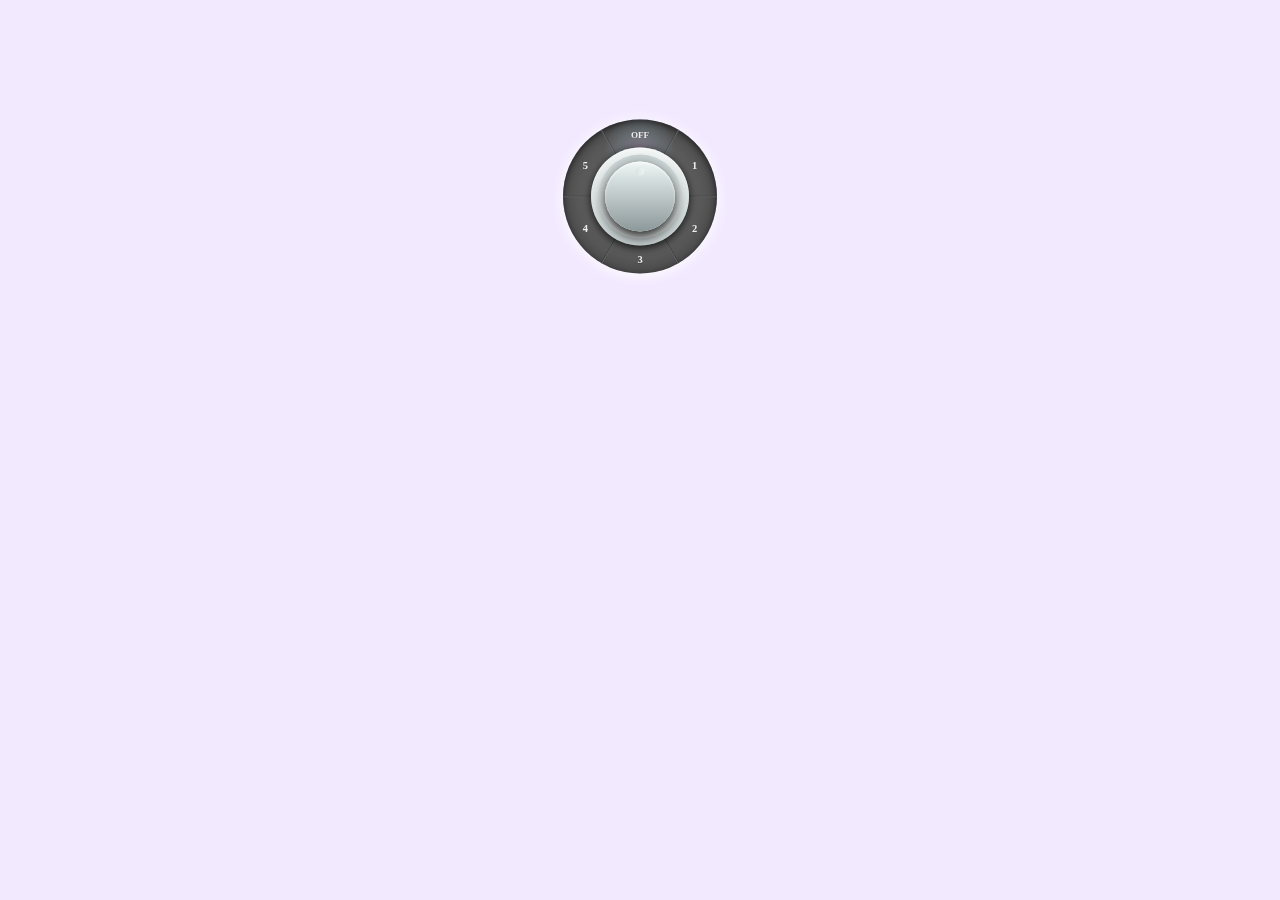
<file: lx4/lx4.html>
<!DOCTYPE html>
<html lang="en">

<head>
    <meta charset="UTF-8">
    <meta name="viewport" content="width=device-width, initial-scale=1.0">
    <title>练习四</title>
    <!-- 全局样式 -->
    <style>
        /* * {
            margin: 3px;
            border: 1px solid black;
        } */

        body {
            display: flex;
            justify-content: center;
            align-items: center;
            flex-direction: column;
            position: relative;
            top: 10vh;
            transform: scale(.7);
            background-color: #f2e9ff;
        }
    </style>
    <!-- 主体样式 -->
    <style>
        /* 【圈b、c、d、e，光，点】位置 */
        .q-b,
        .q-c,
        .q-d,
        .q-e,
        .g,
        .d {
            position: absolute;
            left: 50%;
            top: 50%;
        }

        /* 圈a样式 */
        .q-a {
            /* 设置文本禁选 */
            user-select: none;
            position: relative;
            width: 230px;
            height: 230px;
            border-radius: 100%;
            background-color: transparent;
        }

        .q-b {
            position: relative;
            width: 220px;
            height: 220px;
            margin: -110px 0 0 -110px;
            border-radius: 100%;
            box-shadow: inset 0 3px 10px rgba(0, 0, 0, .6), 0 2px 20px rgba(255, 255, 255, 1);
            background: #888888;
            background: radial-gradient(circle at center, #888888 0%, #333333 100%);
        }

        .q-c {
            z-index: 4;
            width: 140px;
            height: 140px;
            margin: -70px 0 0 -70px;
            border-radius: 100%;
            box-shadow: inset 0 2px 2px rgba(255, 255, 255, .4), 0 3px 13px rgba(0, 0, 0, .85);
            background: #f2f6f5;
            background: linear-gradient(to bottom, #f2f6f5 0%, #cbd5d6 100%);
        }

        .q-d {
            width: 120px;
            height: 120px;
            margin: -60px 0 0 -60px;
            border-radius: 100%;
            background: #cbd5d6;
            background: linear-gradient(to bottom, #cbd5d6 0%, #f2f6f5 100%);
        }

        .q-e {
            width: 100px;
            height: 100px;
            margin: -50px 0 0 -50px;
            border-radius: 100%;
            box-shadow: inset 0 2px 3px rgba(255, 255, 255, .6), 0 8px 20px rgba(0, 0, 0, .9);
            background: #eef7f6;
            background: linear-gradient(to bottom, #eef7f6 0%, #8d989a 100%);
        }

        .xx {
            z-index: 3;
            position: absolute;
            top: 0;
            left: 0;
            width: 100%;
            height: 100%;
        }

        .xx label {
            z-index: 2;
            position: absolute;
            top: 50%;
            left: 50%;
            width: 50%;
            height: 70px;
            margin-top: -35px;
            transform-origin: 0% 50%;
        }

        .xx label:after {
            content: "";
            position: absolute;
            top: 6px;
            left: 1px;
            width: 100%;
            height: 30px;
            transform: rotate(-30deg);
        }

        .xx label:before {
            content: "";
            position: absolute;
            bottom: 6px;
            left: 1px;
            width: 100%;
            height: 30px;
            transform: rotate(30deg);
        }

        .xx label span {
            z-index: 2;
            position: absolute;
            top: 0;
            right: 0;
            width: 40px;
            height: 100%;
            font-weight: bold;
            font-size: 15px;
            line-height: 70px;
            text-align: center;
            color: #eee;
            text-shadow: 0 1px 0 #444;
        }

        .xx label:nth-child(1) {
            transform: rotate(-90deg);
        }

        .xx label:nth-child(1) span {
            right: 2px;
            font-size: 13px;
            transform: rotate(90deg);
        }

        .xx label:nth-child(2) {
            transform: rotate(-30deg);
        }

        .xx label:nth-child(2) span {
            transform: rotate(30deg);
        }

        .xx label:nth-child(3) {
            transform: rotate(30deg);
        }

        .xx label:nth-child(3) span {
            transform: rotate(-30deg);
        }

        .xx label:nth-child(4) {
            transform: rotate(90deg);
        }

        .xx label:nth-child(4) span {
            transform: rotate(-90deg);
        }

        .xx label:nth-child(5) {
            transform: rotate(150deg);
        }

        .xx label:nth-child(5) span {
            transform: rotate(-150deg);
        }

        .xx label:nth-child(6) {
            transform: rotate(210deg);
        }

        .xx label:nth-child(6) span {
            transform: rotate(-210deg);
        }

        .xx input {
            position: absolute;
            opacity: 0;
            /* 设置为不可见 */
            visibility: hidden;
        }

        /* 光样式 */
        .g {
            z-index: 1;
            width: 50%;
            height: 100px;
            margin-top: -50px;
            transform-origin: 0% 50%;
            transform: rotate(-90deg);
            transition: all .5s;
        }

        .g span {
            opacity: .4;
            position: absolute;
            top: 0;
            left: 15px;
            width: 100px;
            height: 100px;
            background: radial-gradient(ellipse at center,
                    rgba(184, 163, 204, 1) 0%,
                    rgba(159, 197, 224, 0.42) 42%,
                    rgba(111, 113, 179, 0) 72%,
                    rgba(67, 34, 137, 0) 100%);
        }

        /*  */
        #xx-off:checked~.g {
            transform: rotate(-90deg);
        }

        #xx-1:checked~.g {
            transform: rotate(-30deg);
        }

        #xx-2:checked~.g {
            transform: rotate(30deg);
        }

        #xx-3:checked~.g {
            transform: rotate(90deg);
        }

        #xx-4:checked~.g {
            transform: rotate(150deg);
        }

        #xx-5:checked~.g {
            transform: rotate(210deg);
        }

        #xx-off:checked~.d {
            transform: rotate(-90deg);
        }

        #xx-1:checked~.d {
            transform: rotate(-30deg);
        }

        #xx-2:checked~.d {
            transform: rotate(30deg);
        }

        #xx-3:checked~.d {
            transform: rotate(90deg);
        }

        #xx-4:checked~.d {
            transform: rotate(150deg);
        }

        #xx-5:checked~.d {
            transform: rotate(210deg);
        }

        /*  */
        .d {
            z-index: 6;
            width: 50%;
            height: 12px;
            margin-top: -6px;
            transform-origin: 0% 50%;
            transition: all .5s;
        }

        .d span {
            position: absolute;
            top: 0;
            left: 30px;
            width: 12px;
            height: 12px;
            border-radius: 100%;
            background: #dae2e4;
            background: linear-gradient(to bottom, #dae2e4 0%, #ecf5f4 100%);
        }

        .q-b hr {
            z-index: 1;
            position: absolute;
            top: 50%;
            width: 100%;
            height: 0;
            margin-top: -1px;
            border-width: 1px 0;
            border-style: solid;
            border-top-color: #3c3d3f;
            border-bottom-color: #666769;
        }

        .q-b hr:nth-child(1) {
            transform: rotate(-60deg);
        }

        .q-b hr:nth-child(2) {
            transform: rotate(60deg);
        }
    </style>
</head>

<body>
    <div>
        <div class="q-a">
            <div class="q-b">
                <hr>
                <hr>
                <hr>
                <div class="xx">
                    <label for="xx-off"><span>OFF</span></label>
                    <label for="xx-1"><span>1</span></label>
                    <label for="xx-2"><span>2</span></label>
                    <label for="xx-3"><span>3</span></label>
                    <label for="xx-4"><span>4</span></label>
                    <label for="xx-5"><span>5</span></label>
                    <!-- radio:单选框 -->
                    <input type="radio" checked="" name="xx" id="xx-off">
                    <input type="radio" name="xx" id="xx-1">
                    <input type="radio" name="xx" id="xx-2">
                    <input type="radio" name="xx" id="xx-3">
                    <input type="radio" name="xx" id="xx-4">
                    <input type="radio" name="xx" id="xx-5">
                    <div class="g"><span></span></div>
                    <div class="d"><span></span></div>
                    <div class="q-c">
                        <div class="q-d">
                            <div class="q-e"></div>
                        </div>
                    </div>
                </div>
            </div>
        </div>
    </div>
</body>

</html>
</file>
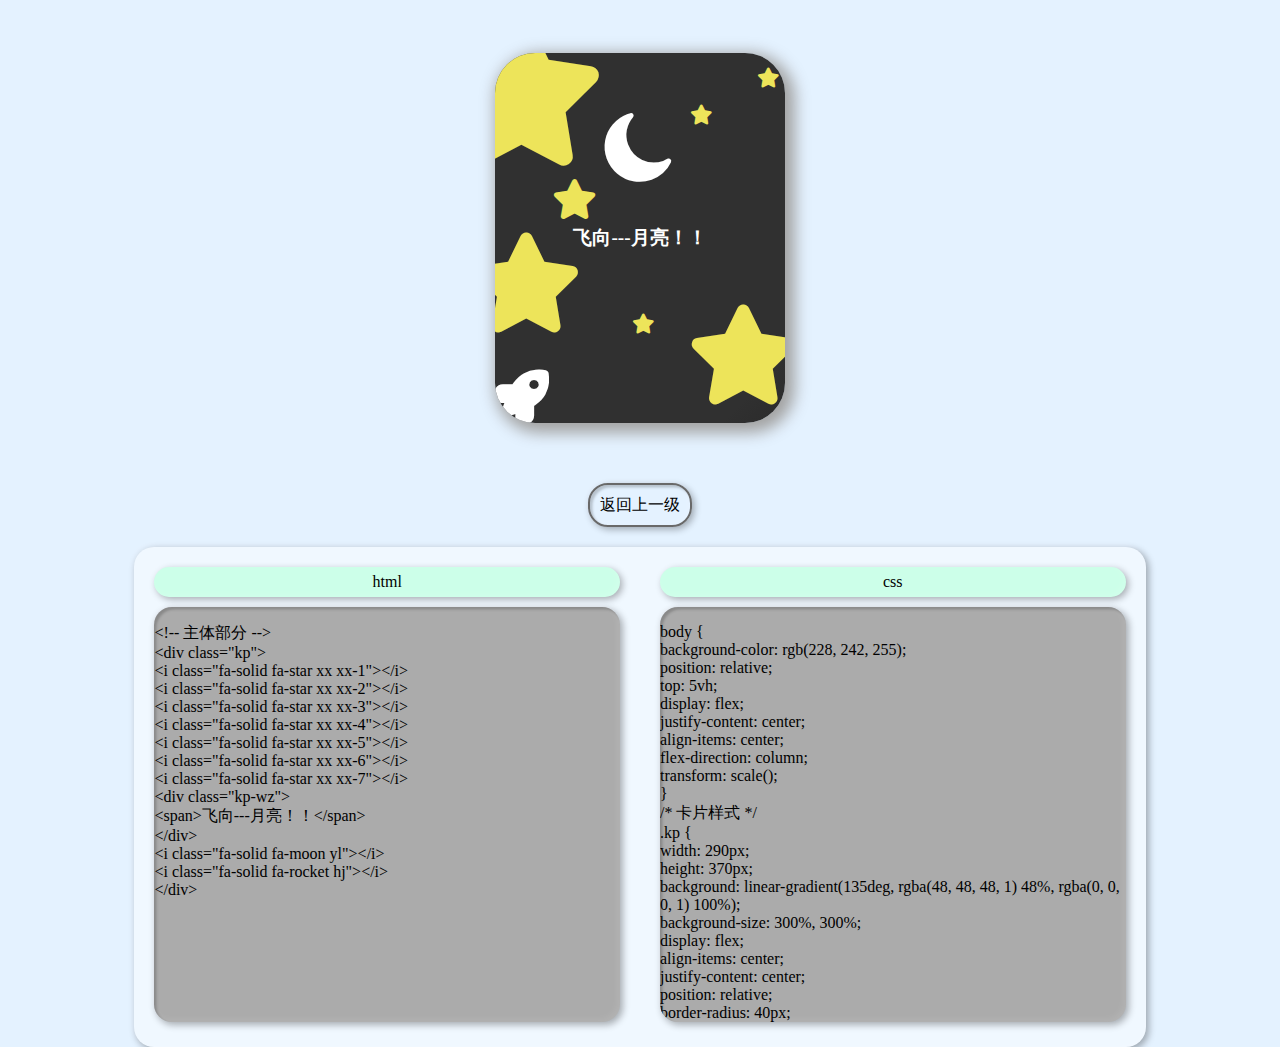
<file: lx5/lx5-a.html>
<!DOCTYPE html>
<html lang="en">

<head>
    <meta charset="UTF-8">
    <meta name="viewport" content="width=device-width, initial-scale=1.0">
    <title>练习五</title>
    <link rel="stylesheet" href="https://cdnjs.cloudflare.com/ajax/libs/font-awesome/6.1.1/css/all.min.css">
    <!-- 全局样式 -->
    <style>
        /* * {
            border: 1px solid black;
            margin: 3px;
        } */

        body {
            background-color: rgb(228, 242, 255);
            position: relative;
            top: 5vh;
            display: flex;
            justify-content: center;
            align-items: center;
            flex-direction: column;
            transform: scale();
        }
    </style>
    <!-- 主体样式 -->
    <style>
        /* 卡片样式 */
        .kp {
            width: 290px;
            height: 370px;
            background: linear-gradient(135deg, rgba(48, 48, 48, 1) 48%, rgba(0, 0, 0, 1) 100%);
            background-size: 300%, 300%;
            display: flex;
            align-items: center;
            justify-content: center;
            position: relative;
            border-radius: 40px;
            box-shadow: 5px 5px 15px 5px #a3a3a3;
            overflow: hidden;
            transition: all 1s ease;
        }

        /* 月亮 */
        .yl {
            font-size: 80px;
            top: 15%;
            right: 120px;
            position: absolute;
            color: white;
            transform: rotate(-20deg);
            transition: all 1s ease;
        }

        /* 火箭 */
        .hj {
            font-size: 60px;
            bottom: -2%;
            left: -2%;
            position: absolute;
            color: white;
            transition: all 1.9s ease;
        }

        /* 星星 */
        .xx {
            position: absolute;
            color: rgb(237, 228, 90);
        }

        .xx-1 {
            font-size: 100px;
            bottom: 90px;
            left: -25px;
            transition: all 1s ease;
        }

        .xx-2 {
            font-size: 150px;
            top: -10%;
            left: -20%;
            transition: all .5s ease;
        }

        .xx-3 {
            font-size: 100px;
            bottom: 5%;
            right: -15px;
            transition: all .3s ease;
        }

        .xx-4 {
            font-size: 20px;
            top: 4%;
            right: 5px;
            transition: all 1.4s ease;
        }

        .xx-5 {
            font-size: 20px;
            bottom: 24%;
            right: 45%;
            animation: xz 3s normal linear infinite;
        }

        .xx-6 {
            font-size: 20px;
            top: 14%;
            right: 25%;
            animation: xz 5s normal linear infinite;
        }

        .xx-7 {
            font-size: 40px;
            top: 34%;
            right: 65%;
            animation: xz 5s normal linear infinite;
        }

        /* 文字 */
        .kp-wz {
            font-size: 1.2em;
            color: white;
            font-weight: 600;
            transition: all 1s ease;
        }

        .kp:hover {
            background: linear-gradient(135deg, rgba(48, 48, 48, 1) 10%, rgba(0, 0, 0, 1) 90%);
            background-size: 100%, 100%;
        }

        .kp:hover .xx-1,
        .kp:hover .xx-3 {
            transform: scale(1.2) rotate(10deg);
        }

        .kp:hover .xx-2,
        .kp:hover .xx-4 {
            transform: scale(1.2) rotate(-150deg);
        }

        .kp:hover .hj {
            transform: scale(.3) translate(450px, -730px) rotate(-260deg);
        }

        .kp:hover .yl {
            font-size: 50px;
        }

        .kp:hover .kp-wz {
            font-size: 1.5em;
        }

        /* 星星旋转动画 */
        @keyframes xz {
            0% {
                transform: rotate(0deg);
            }

            100% {
                transform: rotate(360deg);
            }
        }
    </style>
    <!-- 返回按钮样式 -->
    <style>
        /* 返回上一级按钮 */
        .anniu {
            box-shadow: inset 2.5px 2.5px 2.5px rgba(0, 0, 0, 0.2),
                inset -2.5px -2.5px 7.5px rgba(255, 255, 255, 0.1),
                2.5px 2.5px 7.5px rgba(0, 0, 0, 0.3),
                -2.5px -2.5px 7.5px rgba(255, 255, 255, 0.1);
            margin-top: 60px;
            margin-bottom: 20px;
            display: flex;
            justify-content: center;
            align-items: center;
            height: 40px;
            width: 100px;
            border: 2px solid rgb(105, 105, 105);
            border-radius: 20px;
            transition: 0.5s;
            cursor: pointer;
        }

        .anniu:hover {
            border: 2px solid rgb(255, 255, 255);
            background-color: rgb(29, 29, 29);
            color: white;
        }
    </style>
    <!-- 代码区样式 -->
    <style>
        /* 代码区 */
        .dmq {
            /* border: 1px solid black; */
            border-radius: 20px;
            height: auto;
            width: 80%;
            display: flex;
            align-items: center;
            justify-content: space-evenly;
            flex-wrap: wrap;
            background-color: aliceblue;
            box-shadow:
                inset -2.5px -2.5px 7.5px rgba(255, 255, 255, 0.1),
                2.5px 2.5px 7.5px rgba(0, 0, 0, 0.3),
                -2.5px -2.5px 7.5px rgba(255, 255, 255, 0.1);
        }

        /* 类别 */
        .html,
        .css,
        .js {
            margin: 10px;
            flex: 1;
            height: 480px;
            border-radius: 19px;
            min-width: 30vh;

        }

        /* 类别文字样式 */
        .lb-wz {
            height: 30px;
            margin: 10px;
            border-radius: 18px;
            display: flex;
            justify-content: center;
            align-items: center;
            background-color: #ccffe9;
            box-shadow:
                inset -2.5px -2.5px 7.5px rgba(255, 255, 255, 0.1),
                2.5px 2.5px 7.5px rgba(0, 0, 0, 0.3),
                -2.5px -2.5px 7.5px rgba(255, 255, 255, 0.1);
        }

        /* 代码 */
        .dm {
            border-radius: 18px;
            margin: 10px;
            height: 415px;
            overflow: auto;
            background-color: rgb(171, 171, 171);
            box-shadow: inset 2.5px 2.5px 2.5px rgba(0, 0, 0, 0.2),
                inset -2.5px -2.5px 7.5px rgba(255, 255, 255, 0.1),
                2.5px 2.5px 7.5px rgba(0, 0, 0, 0.3),
                -2.5px -2.5px 7.5px rgba(255, 255, 255, 0.1);
        }
    </style>
</head>

<body>
    <!-- 主体部分 -->
    <div class="kp">
        <i class="fa-solid fa-star xx xx-1"></i>
        <i class="fa-solid fa-star xx xx-2"></i>
        <i class="fa-solid fa-star xx xx-3"></i>
        <i class="fa-solid fa-star xx xx-4"></i>
        <i class="fa-solid fa-star xx xx-5"></i>
        <i class="fa-solid fa-star xx xx-6"></i>
        <i class="fa-solid fa-star xx xx-7"></i>
        <div class="kp-wz">
            <span>飞向---月亮！！</span>
        </div>
        <i class="fa-solid fa-moon yl"></i>
        <i class="fa-solid fa-rocket hj"></i>
    </div>
    <!-- 返回按钮 -->
    <div id="fh" class="anniu">返回上一级</div>
    <script>
        var fhan = document.getElementById('fh');
        // 点击事件
        fhan.addEventListener('click', function () {
            // 用history对象的back方法返回上级页面
            history.back();
        });
    </script>
    <!-- 代码区 -->
    <div class="dmq">
        <!-- html部分 -->
        <div class="html">
            <div class="lb-wz">html</div>
            <div class="dm">
                <p>
                    &lt;!-- 主体部分 --&gt;<br>
                    &lt;div class="kp"&gt;<br>
                    &lt;i class="fa-solid fa-star xx xx-1"&gt;&lt;/i&gt;<br>
                    &lt;i class="fa-solid fa-star xx xx-2"&gt;&lt;/i&gt;<br>
                    &lt;i class="fa-solid fa-star xx xx-3"&gt;&lt;/i&gt;<br>
                    &lt;i class="fa-solid fa-star xx xx-4"&gt;&lt;/i&gt;<br>
                    &lt;i class="fa-solid fa-star xx xx-5"&gt;&lt;/i&gt;<br>
                    &lt;i class="fa-solid fa-star xx xx-6"&gt;&lt;/i&gt;<br>
                    &lt;i class="fa-solid fa-star xx xx-7"&gt;&lt;/i&gt;<br>
                    &lt;div class="kp-wz"&gt;<br>
                    &lt;span&gt;飞向---月亮！！&lt;/span&gt;<br>
                    &lt;/div&gt;<br>
                    &lt;i class="fa-solid fa-moon yl"&gt;&lt;/i&gt;<br>
                    &lt;i class="fa-solid fa-rocket hj"&gt;&lt;/i&gt;<br>
                    &lt;/div&gt;<br>
                </p>
            </div>
        </div>
        <!-- css部分 -->
        <div class="css">
            <div class="lb-wz">css</div>
            <div class="dm">
                <p>
                    body {<br>
                    background-color: rgb(228, 242, 255);<br>
                    position: relative;<br>
                    top: 5vh;<br>
                    display: flex;<br>
                    justify-content: center;<br>
                    align-items: center;<br>
                    flex-direction: column;<br>
                    transform: scale();<br>
                    }<br>
                    /* 卡片样式 */<br>
                    .kp {<br>
                    width: 290px;<br>
                    height: 370px;<br>
                    background: linear-gradient(135deg, rgba(48, 48, 48, 1) 48%, rgba(0, 0, 0, 1) 100%);<br>
                    background-size: 300%, 300%;<br>
                    display: flex;<br>
                    align-items: center;<br>
                    justify-content: center;<br>
                    position: relative;<br>
                    border-radius: 40px;<br>
                    box-shadow: 5px 5px 15px 5px #a3a3a3;<br>
                    overflow: hidden;<br>
                    transition: all 1s ease;<br>
                    }<br>

                    /* 月亮 */<br>
                    .yl {<br>
                    font-size: 80px;<br>
                    top: 15%;<br>
                    right: 120px;<br>
                    position: absolute;<br>
                    color: white;<br>
                    transform: rotate(-20deg);<br>
                    transition: all 1s ease;<br>
                    }<br>

                    /* 火箭 */<br>
                    .hj {<br>
                    font-size: 60px;<br>
                    bottom: -2%;<br>
                    left: -2%;<br>
                    position: absolute;<br>
                    color: white;<br>
                    transition: all 1.9s ease;<br>
                    }<br>

                    /* 星星 */<br>
                    .xx {<br>
                    position: absolute;<br>
                    color: rgb(237, 228, 90);<br>
                    }<br>

                    .xx-1 {<br>
                    font-size: 100px;<br>
                    bottom: 90px;<br>
                    left: -25px;<br>
                    transition: all 1s ease;<br>
                    }<br>

                    .xx-2 {<br>
                    font-size: 150px;<br>
                    top: -10%;<br>
                    left: -20%;<br>
                    transition: all .5s ease;<br>
                    }<br>

                    .xx-3 {<br>
                    font-size: 100px;<br>
                    bottom: 5%;<br>
                    right: -15px;<br>
                    transition: all .3s ease;<br>
                    }<br>

                    .xx-4 {<br>
                    font-size: 20px;<br>
                    top: 4%;<br>
                    right: 5px;<br>
                    transition: all 1.4s ease;<br>
                    }<br>

                    .xx-5 {<br>
                    font-size: 20px;<br>
                    bottom: 24%;<br>
                    right: 45%;<br>
                    animation: xz 3s normal linear infinite;<br>
                    }<br>

                    .xx-6 {<br>
                    font-size: 20px;<br>
                    top: 14%;<br>
                    right: 25%;<br>
                    animation: xz 5s normal linear infinite;<br>
                    }<br>

                    .xx-7 {<br>
                    font-size: 40px;<br>
                    top: 34%;<br>
                    right: 65%;<br>
                    animation: xz 5s normal linear infinite;<br>
                    }<br>

                    /* 文字 */<br>
                    .kp-wz {<br>
                    font-size: 1.2em;<br>
                    color: white;<br>
                    font-weight: 600;<br>
                    transition: all 1s ease;<br>
                    }<br>

                    .kp:hover {<br>
                    background: linear-gradient(135deg, rgba(48, 48, 48, 1) 10%, rgba(0, 0, 0, 1) 90%);<br>
                    background-size: 100%, 100%;<br>
                    }<br>

                    .kp:hover .xx-1,<br>
                    .kp:hover .xx-3 {<br>
                    transform: scale(1.2) rotate(10deg);<br>
                    }<br>

                    .kp:hover .xx-2,<br>
                    .kp:hover .xx-4 {<br>
                    transform: scale(1.2) rotate(-150deg);<br>
                    }<br>

                    .kp:hover .hj {<br>
                    transform: scale(.3) translate(450px, -730px) rotate(-260deg);<br>
                    }<br>

                    .kp:hover .yl {<br>
                    font-size: 50px;<br>
                    }<br>

                    .kp:hover .kp-wz {<br>
                    font-size: 1.5em;<br>
                    }<br>

                    /* 星星旋转动画 */<br>
                    @keyframes xz {<br>
                    0% {<br>
                    transform: rotate(0deg);<br>
                    }<br>

                    100% {<br>
                    transform: rotate(360deg);<br>
                    }<br>
                    }<br>
                </p>
            </div>
        </div>
        <!-- js部分 -->
        <!-- <div class="js">
                            <div class="lb-wz">js</div>
                            <div class="dm">
                                <p></p>
                            </div>
                        </div> -->
    </div>
</body>

</html>
</file>
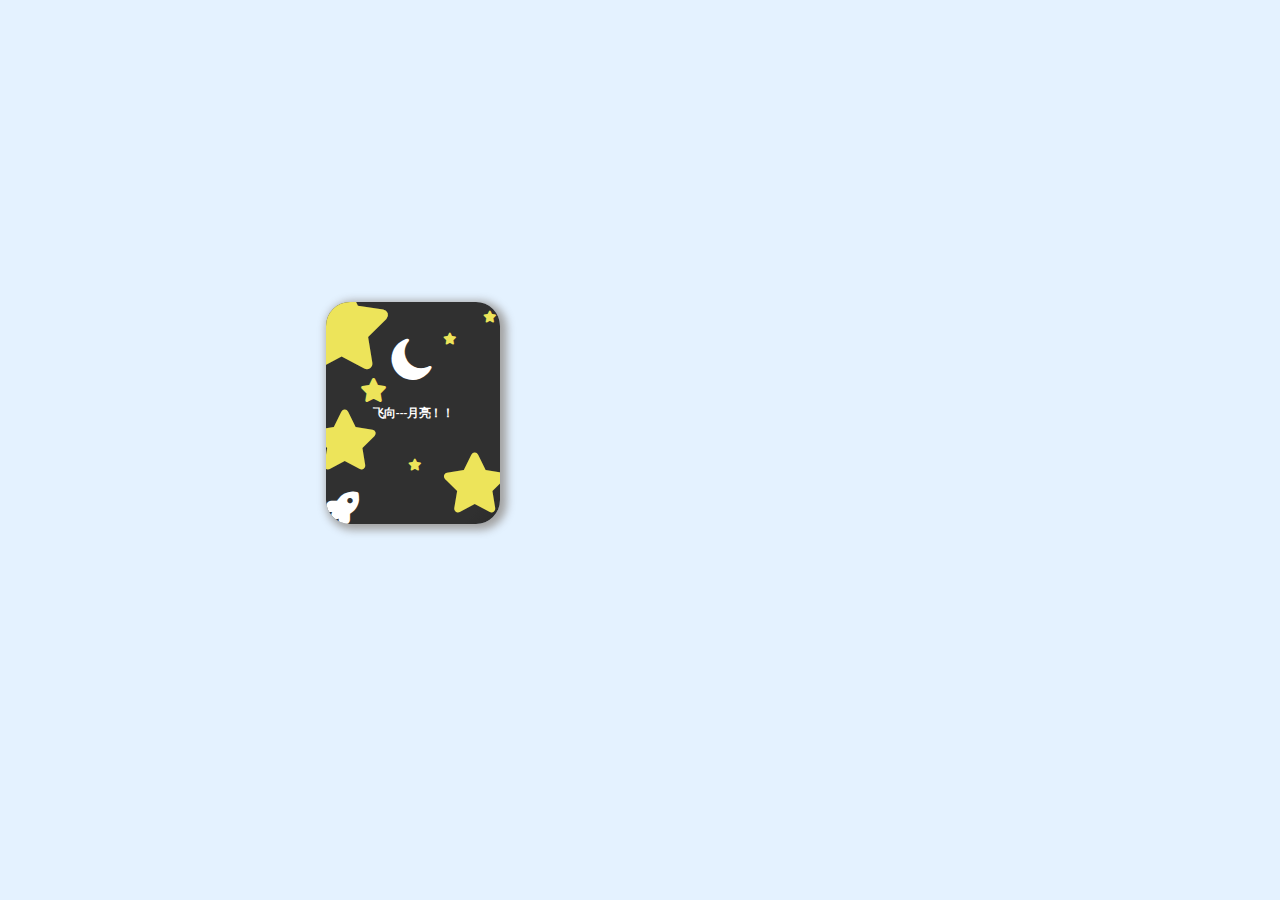
<file: lx5/lx5.html>
<!DOCTYPE html>
<html lang="en">

<head>
    <meta charset="UTF-8">
    <meta name="viewport" content="width=device-width, initial-scale=1.0">
    <title>练习五</title>
    <link rel="stylesheet" href="https://cdnjs.cloudflare.com/ajax/libs/font-awesome/6.1.1/css/all.min.css">
    <!-- 全局样式 -->
    <style>
        /* * {
            border: 1px solid black;
            margin: 3px;
        } */

        body {
            background-color: rgb(228, 242, 255);
            position: relative;
            height: 80vh;
            width: 110vh;
            top: 5vh;
            left: -10vh;
            display: flex;
            justify-content: center;
            align-items: center;
            transform: scale(.6);
        }
    </style>
    <!-- 主体样式 -->
    <style>
        /* 卡片样式 */
        .kp {
            width: 290px;
            height: 370px;
            background: linear-gradient(135deg, rgba(48, 48, 48, 1) 48%, rgba(0, 0, 0, 1) 100%);
            background-size: 300%, 300%;
            display: flex;
            align-items: center;
            justify-content: center;
            position: relative;
            border-radius: 40px;
            box-shadow: 5px 5px 15px 5px #a3a3a3;
            overflow: hidden;
            transition: all 1s ease;
        }

        /* 月亮 */
        .yl {
            font-size: 80px;
            top: 15%;
            right: 120px;
            position: absolute;
            color: white;
            transform: rotate(-20deg);
            transition: all 1s ease;
        }

        /* 火箭 */
        .hj {
            font-size: 60px;
            bottom: -2%;
            left: -2%;
            position: absolute;
            color: white;
            transition: all 1.9s ease;
        }

        /* 星星 */
        .xx {
            position: absolute;
            color: rgb(237, 228, 90);
        }

        .xx-1 {
            font-size: 100px;
            bottom: 90px;
            left: -25px;
            transition: all 1s ease;
        }

        .xx-2 {
            font-size: 150px;
            top: -10%;
            left: -20%;
            transition: all .5s ease;
        }

        .xx-3 {
            font-size: 100px;
            bottom: 5%;
            right: -15px;
            transition: all .3s ease;
        }

        .xx-4 {
            font-size: 20px;
            top: 4%;
            right: 5px;
            transition: all 1.4s ease;
        }

        .xx-5 {
            font-size: 20px;
            bottom: 24%;
            right: 45%;
            animation: xz 3s normal linear infinite;
        }

        .xx-6 {
            font-size: 20px;
            top: 14%;
            right: 25%;
            animation: xz 5s normal linear infinite;
        }

        .xx-7 {
            font-size: 40px;
            top: 34%;
            right: 65%;
            animation: xz 5s normal linear infinite;
        }

        /* 文字 */
        .kp-wz {
            font-size: 1.2em;
            color: white;
            font-weight: 600;
            transition: all 1s ease;
        }

        .kp:hover {
            background: linear-gradient(135deg, rgba(48, 48, 48, 1) 10%, rgba(0, 0, 0, 1) 90%);
            background-size: 100%, 100%;
        }

        .kp:hover .xx-1,
        .kp:hover .xx-3 {
            transform: scale(1.2) rotate(10deg);
        }

        .kp:hover .xx-2,
        .kp:hover .xx-4 {
            transform: scale(1.2) rotate(-150deg);
        }

        .kp:hover .hj {
            transform: scale(.3) translate(450px, -730px) rotate(-260deg);
        }

        .kp:hover .yl {
            font-size: 50px;
        }

        .kp:hover .kp-wz {
            font-size: 1.5em;
        }

        /* 星星旋转动画 */
        @keyframes xz {
            0% {
                transform: rotate(0deg);
            }

            100% {
                transform: rotate(360deg);
            }
        }
    </style>
</head>

<body>
    <!-- 主题部分 -->
    <div class="kp">
        <i class="fa-solid fa-star xx xx-1"></i>
        <i class="fa-solid fa-star xx xx-2"></i>
        <i class="fa-solid fa-star xx xx-3"></i>
        <i class="fa-solid fa-star xx xx-4"></i>
        <i class="fa-solid fa-star xx xx-5"></i>
        <i class="fa-solid fa-star xx xx-6"></i>
        <i class="fa-solid fa-star xx xx-7"></i>
        <div class="kp-wz">
            <span>飞向---月亮！！</span>
        </div>
        <i class="fa-solid fa-moon yl"></i>
        <i class="fa-solid fa-rocket hj"></i>
    </div>
</body>

</html>
</file>
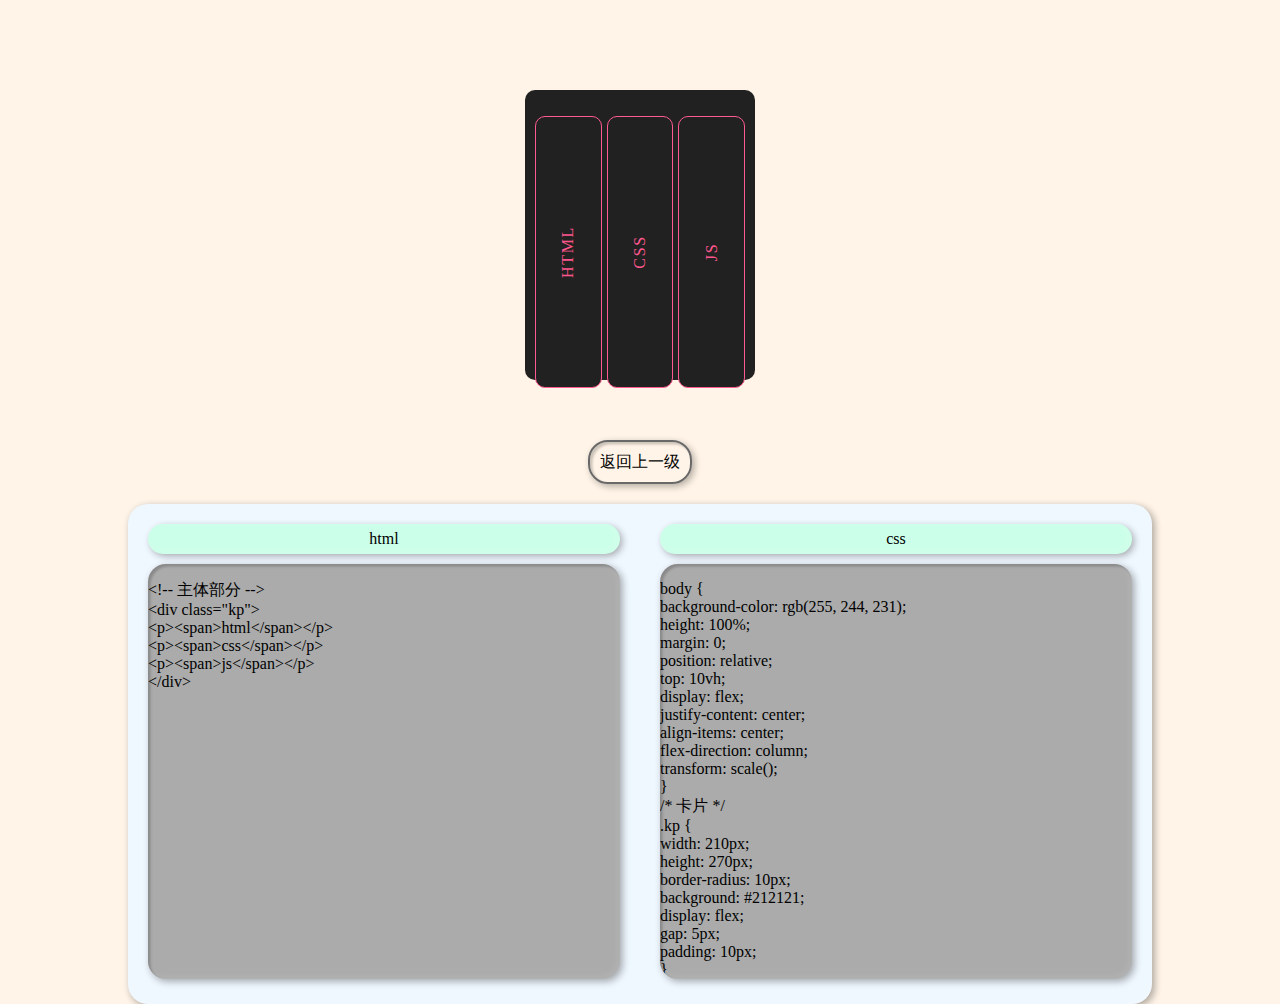
<file: lx6/lx6-a.html>
<!DOCTYPE html>
<html lang="en">

<head>
    <meta charset="UTF-8">
    <meta name="viewport" content="width=device-width, initial-scale=1.0">
    <title>练习六</title>
    <!-- 全局样式 -->
    <style>
        /* * {
            margin: 3px;
            border: 1px solid black;
        } */

        body {
            background-color: rgb(255, 244, 231);
            height: 100%;
            margin: 0;
            position: relative;
            top: 10vh;
            display: flex;
            justify-content: center;
            align-items: center;
            flex-direction: column;
            transform: scale();
        }
    </style>
    <!-- 主体样式 -->
    <style>
        /* 卡片 */
        .kp {
            width: 210px;
            height: 270px;
            border-radius: 10px;
            background: #212121;
            display: flex;
            gap: 5px;
            padding: 10px;
        }

        .kp p {
            height: 100%;
            flex: 1;
            overflow: hidden;
            cursor: pointer;
            border-radius: 10px;
            transition: all .5s;
            background: #212121;
            border: 1px solid #ff5a91;
            display: flex;
            justify-content: center;
            align-items: center;
        }

        .kp p:hover {
            flex: 4;
        }

        .kp p span {
            min-width: 200px;
            padding: 15px;
            text-align: center;
            transform: rotate(-90deg);
            transition: all .5s;
            text-transform: uppercase;
            color: #ff568e;
            letter-spacing: .1em;
        }

        .kp p:hover span {
            transform: rotate(0);
        }
    </style>
    <!-- 返回按钮样式 -->
    <style>
        /* 返回上一级按钮 */
        .anniu {
            box-shadow: inset 2.5px 2.5px 2.5px rgba(0, 0, 0, 0.2),
                inset -2.5px -2.5px 7.5px rgba(255, 255, 255, 0.1),
                2.5px 2.5px 7.5px rgba(0, 0, 0, 0.3),
                -2.5px -2.5px 7.5px rgba(255, 255, 255, 0.1);
            margin-top: 60px;
            margin-bottom: 20px;
            display: flex;
            justify-content: center;
            align-items: center;
            height: 40px;
            width: 100px;
            border: 2px solid rgb(105, 105, 105);
            border-radius: 20px;
            transition: 0.5s;
            cursor: pointer;
        }

        .anniu:hover {
            border: 2px solid rgb(255, 255, 255);
            background-color: rgb(29, 29, 29);
            color: white;
        }
    </style>
    <!-- 代码区样式 -->
    <style>
        /* 代码区 */
        .dmq {
            /* border: 1px solid black; */
            border-radius: 20px;
            height: auto;
            width: 80%;
            display: flex;
            align-items: center;
            justify-content: space-evenly;
            flex-wrap: wrap;
            background-color: aliceblue;
            box-shadow:
                inset -2.5px -2.5px 7.5px rgba(255, 255, 255, 0.1),
                2.5px 2.5px 7.5px rgba(0, 0, 0, 0.3),
                -2.5px -2.5px 7.5px rgba(255, 255, 255, 0.1);
        }

        /* 类别 */
        .html,
        .css,
        .js {
            margin: 10px;
            flex: 1;
            height: 480px;
            border-radius: 19px;
            min-width: 30vh;

        }

        /* 类别文字样式 */
        .lb-wz {
            height: 30px;
            margin: 10px;
            border-radius: 18px;
            display: flex;
            justify-content: center;
            align-items: center;
            background-color: #ccffe9;
            box-shadow:
                inset -2.5px -2.5px 7.5px rgba(255, 255, 255, 0.1),
                2.5px 2.5px 7.5px rgba(0, 0, 0, 0.3),
                -2.5px -2.5px 7.5px rgba(255, 255, 255, 0.1);
        }

        /* 代码 */
        .dm {
            border-radius: 18px;
            margin: 10px;
            height: 415px;
            overflow: auto;
            background-color: rgb(171, 171, 171);
            box-shadow: inset 2.5px 2.5px 2.5px rgba(0, 0, 0, 0.2),
                inset -2.5px -2.5px 7.5px rgba(255, 255, 255, 0.1),
                2.5px 2.5px 7.5px rgba(0, 0, 0, 0.3),
                -2.5px -2.5px 7.5px rgba(255, 255, 255, 0.1);
        }
    </style>
</head>

<body>
    <!-- 主体部分 -->
    <div class="kp">
        <p><span>html</span></p>
        <p><span>css</span></p>
        <p><span>js</span></p>
    </div>
    <!-- 返回按钮 -->
    <div id="fh" class="anniu">返回上一级</div>
    <script>
        var fhan = document.getElementById('fh');
        // 点击事件
        fhan.addEventListener('click', function () {
            // 用history对象的back方法返回上级页面
            history.back();
        });
    </script>
    <!-- 代码区 -->
    <div class="dmq">
        <!-- html部分 -->
        <div class="html">
            <div class="lb-wz">html</div>
            <div class="dm">
                <p>
                    &lt;!-- 主体部分 --&gt;<br>
                    &lt;div class="kp"&gt;<br>
                    &lt;p&gt;&lt;span&gt;html&lt;/span&gt;&lt;/p&gt;<br>
                    &lt;p&gt;&lt;span&gt;css&lt;/span&gt;&lt;/p&gt;<br>
                    &lt;p&gt;&lt;span&gt;js&lt;/span&gt;&lt;/p&gt;<br>
                    &lt;/div&gt;<br>
                </p>
            </div>
        </div>
        <!-- css部分 -->
        <div class="css">
            <div class="lb-wz">css</div>
            <div class="dm">
                <p>
                    body {<br>
                    background-color: rgb(255, 244, 231);<br>
                    height: 100%;<br>
                    margin: 0;<br>
                    position: relative;<br>
                    top: 10vh;<br>
                    display: flex;<br>
                    justify-content: center;<br>
                    align-items: center;<br>
                    flex-direction: column;<br>
                    transform: scale();<br>
                    }<br>
                    /* 卡片 */<br>
                    .kp {<br>
                    width: 210px;<br>
                    height: 270px;<br>
                    border-radius: 10px;<br>
                    background: #212121;<br>
                    display: flex;<br>
                    gap: 5px;<br>
                    padding: 10px;<br>
                    }<br>

                    .kp p {<br>
                    height: 100%;<br>
                    flex: 1;<br>
                    overflow: hidden;<br>
                    cursor: pointer;<br>
                    border-radius: 10px;<br>
                    transition: all .5s;<br>
                    background: #212121;<br>
                    border: 1px solid #ff5a91;<br>
                    display: flex;<br>
                    justify-content: center;<br>
                    align-items: center;<br>
                    }<br>

                    .kp p:hover {<br>
                    flex: 4;<br>
                    }<br>

                    .kp p span {<br>
                    min-width: 200px;<br>
                    padding: 15px;<br>
                    text-align: center;<br>
                    transform: rotate(-90deg);<br>
                    transition: all .5s;<br>
                    text-transform: uppercase;<br>
                    color: #ff568e;<br>
                    letter-spacing: .1em;<br>
                    }<br>

                    .kp p:hover span {<br>
                    transform: rotate(0);<br>
                    }<br>
                </p>
            </div>
        </div>
        <!-- js部分 -->
        <!-- <div class="js">
                                <div class="lb-wz">js</div>
                                <div class="dm">
                                    <p></p>
                                </div>
                            </div> -->
    </div>
</body>

</html>
</file>
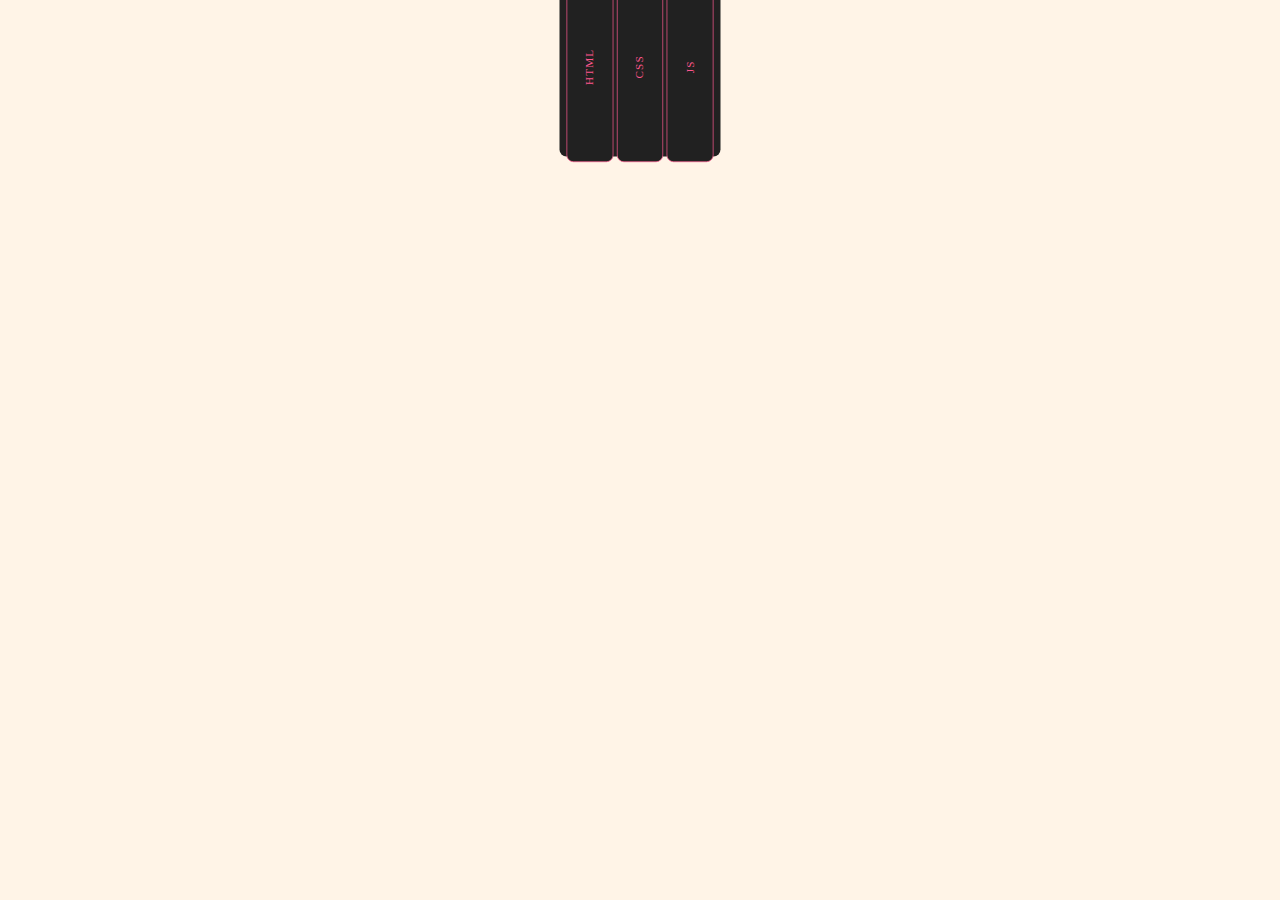
<file: lx6/lx6.html>
<!DOCTYPE html>
<html lang="en">

<head>
    <meta charset="UTF-8">
    <meta name="viewport" content="width=device-width, initial-scale=1.0">
    <title>练习六</title>
    <!-- 全局样式 -->
    <style>
        /* * {
            margin: 3px;
            border: 1px solid black;
        } */

        body {
            background-color: rgb(255, 244, 231);
            height: 100%;
            margin: 0;
            position: relative;
            top: -10vh;
            display: flex;
            justify-content: center;
            align-items: center;
            flex-direction: column;
            transform: scale(.7);
            overflow: hidden;
        }
    </style>
    <!-- 主体样式 -->
    <style>
        /* 卡片 */
        .kp {
            width: 210px;
            height: 270px;
            border-radius: 10px;
            background: #212121;
            display: flex;
            gap: 5px;
            padding: 10px;
        }

        .kp p {
            height: 100%;
            flex: 1;
            overflow: hidden;
            cursor: pointer;
            border-radius: 10px;
            transition: all .5s;
            background: #212121;
            border: 1px solid #ff5a91;
            display: flex;
            justify-content: center;
            align-items: center;
        }

        .kp p:hover {
            flex: 4;
        }

        .kp p span {
            min-width: 200px;
            padding: 15px;
            text-align: center;
            transform: rotate(-90deg);
            transition: all .5s;
            text-transform: uppercase;
            color: #ff568e;
            letter-spacing: .1em;
        }

        .kp p:hover span {
            transform: rotate(0);
        }
    </style>
</head>

<body>
    <div class="kp">
        <p><span>html</span></p>
        <p><span>css</span></p>
        <p><span>js</span></p>
    </div>
</body>

</html>
</file>
<file: xiangmuer.css>
* {
    /* margin: 3px; */
    /* padding: 3px; */
    /* border: 1px solid black; */
    font-family: monospace;
    font-size: 16px;
}

body {
    background-image: linear-gradient(to top, #d4fffd 0%, #fcdbe6 100%);
}

.toubu {
    height: 40px;
    display: flex;
    justify-content: center;
    align-items: center;
}

/* 打字效果样式 */
.dz {
    white-space: nowrap;
    overflow: hidden;
    font-size: 1em;
}

.dz-a {
    margin: 10px;
    padding: 10px;
    color: rgb(5, 144, 144);
    font-size: 20px;
}

.buju {
    display: flex;
    justify-content: center;
    align-items: center;
    flex-wrap: wrap;
    margin-bottom: 50px;
}

.zibuju-a {
    display: flex;
    align-items: center;
    flex-direction: column;
}

.zibuju-b {
    display: flex;
    justify-content: center;
    align-items: center;
}


.zibuju-b a {
    padding: 2px;
    display: flex;
    justify-content: center;
    color: #000000;
    text-decoration: none;
    transition: 0.5s;
    border: 1px solid rgb(184, 184, 184);
    border-radius: 20px;
    margin-left: 15px;
    width: 100px;
}

.zibuju-b a:hover {
    background-color: #000000;
    color: white;
}


.zibuju-c {
    height: 35px;
    width: 240px;
    min-width: 15vh;
    margin: 5px;
    /* background-color: rgb(230, 255, 238); */
    border-radius: 18px;
    box-shadow:
        inset -2.5px -2.5px 7.5px rgba(255, 255, 255, 0.1),
        2.5px 2.5px 7.5px rgba(0, 0, 0, 0.3),
        -2.5px -2.5px 7.5px rgba(255, 255, 255, 0.1);
}

.chichun-bujukuang {
    margin: 10px;
    flex: 0 0 25%;
    min-width: 35vh;
    width: 300px;
    height: 320px;
}

.chichun-zhanshikuang {
    margin: 5px;
    min-width: 15vh;
    width: 240px;
    height: 260px;
}

.chichun-zhanshikuang iframe {
    border-radius: 20px;
    box-shadow: inset 2.5px 2.5px 2.5px rgba(0, 0, 0, 0.2),
        inset -2.5px -2.5px 7.5px rgba(255, 255, 255, 0.1),
        2.5px 2.5px 7.5px rgba(0, 0, 0, 0.3),
        -2.5px -2.5px 7.5px rgba(255, 255, 255, 0.1);
}
</file>
